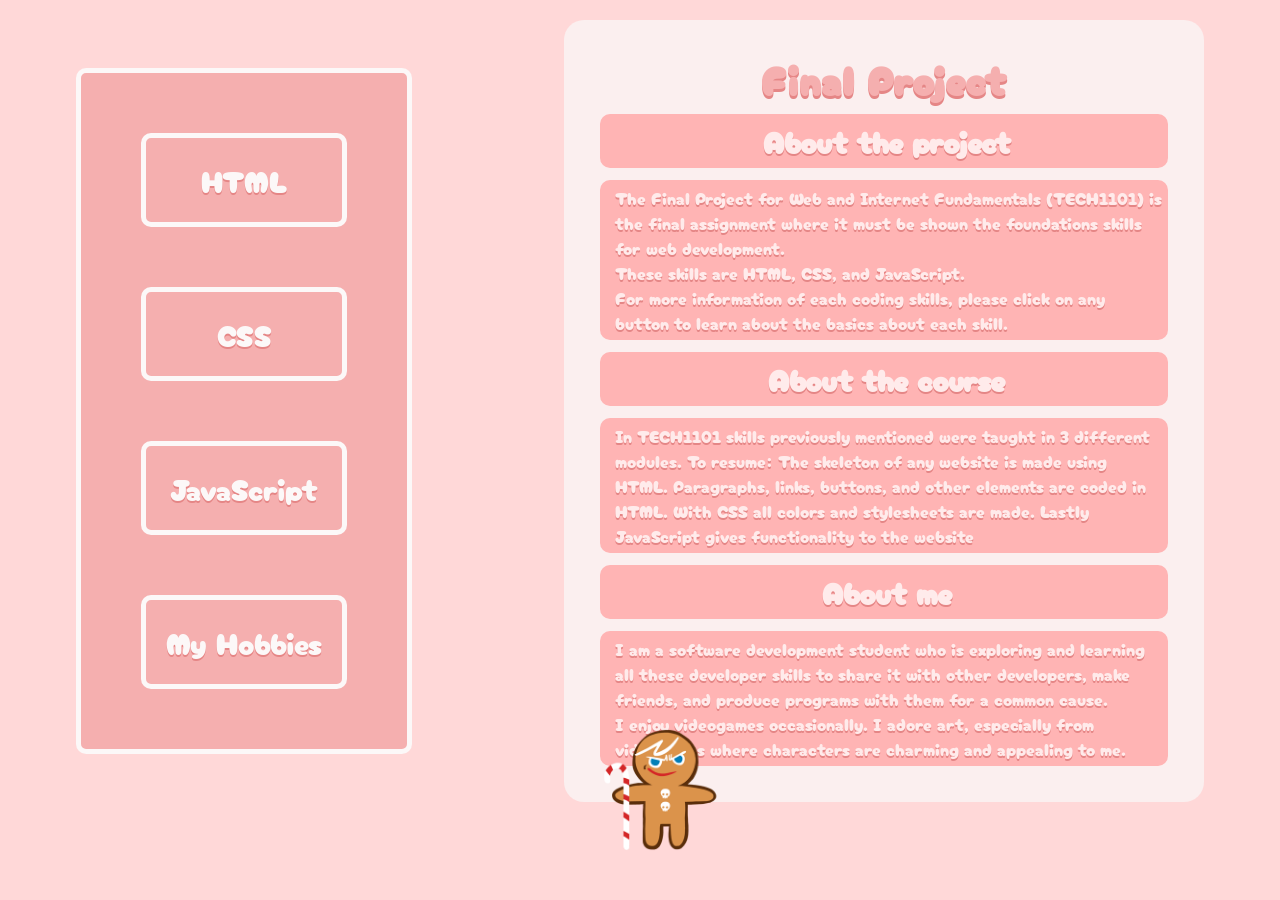
<file: Index.html>
<!DOCTYPE html>

<html lang="en">
    <head>
        <meta charset="UTF-8">
        <meta name="viewport" content="width=device-width, initial-scale=1.0">
        <link rel="stylesheet" href="../CSS/style.css">
        <link rel="preconnect" href="https://fonts.googleapis.com">
        <link rel="preconnect" href="https://fonts.gstatic.com" crossorigin>
        <link href="https://fonts.googleapis.com/css2?family=Cherry+Bomb+One&display=swap" rel="stylesheet">

        <title>My Website</title>
    </head>

    <body>
        <main>
            <div class="MainBar">
                <p><a href="HTML/HTML_Sheet.html">HTML</a></p>
                <p><a href="HTML/CSS_Sheet.html">CSS</a></p>
                <p><a href="HTML/JavaScript_Sheet.html">JavaScript</a></p>
                <p><a href="HTML/My_Hobbies.html">My Hobbies</a></p>
            </div>

            <div class="MainContent">
                <h2>Final Project</h2>
                
                <h3>About the project</h3>
                <p>
                    The Final Project for Web and Internet Fundamentals (TECH1101)
                    is the final assignment where it must be shown the foundations skills for
                    web development. <br>
                    These skills are HTML, CSS, and JavaScript. <br>
                    For more information of each coding skills, please click on any button
                    to learn about the basics about each skill.
                </p>

                <h3>About the course</h3>
                <p>
                    In TECH1101 skills previously mentioned were taught in 3 different modules. 
                    To resume: The skeleton of any website is made using HTML. 
                    Paragraphs, links, buttons, and other elements are coded in HTML.
                    With CSS all colors and stylesheets are made.
                    Lastly JavaScript gives functionality to the website
                </p>

                <h3>About me</h3>
                <p>
                    I am a software development student who is exploring and learning all these
                    developer skills to share it with other developers, make friends, and produce programs with them
                    for a common cause. <br>
                    I enjoy videogames occasionally. 
                    I adore art, especially from videogames where characters are charming and appealing to me.
                </p>
            </div>
        </main>

        <div id="container">
            <img src="../Images/GingerBrave.png" alt="drag" id="image">
        </div>

        <script src="../JS/script.js"></script>
    </body>
</html>
</file>
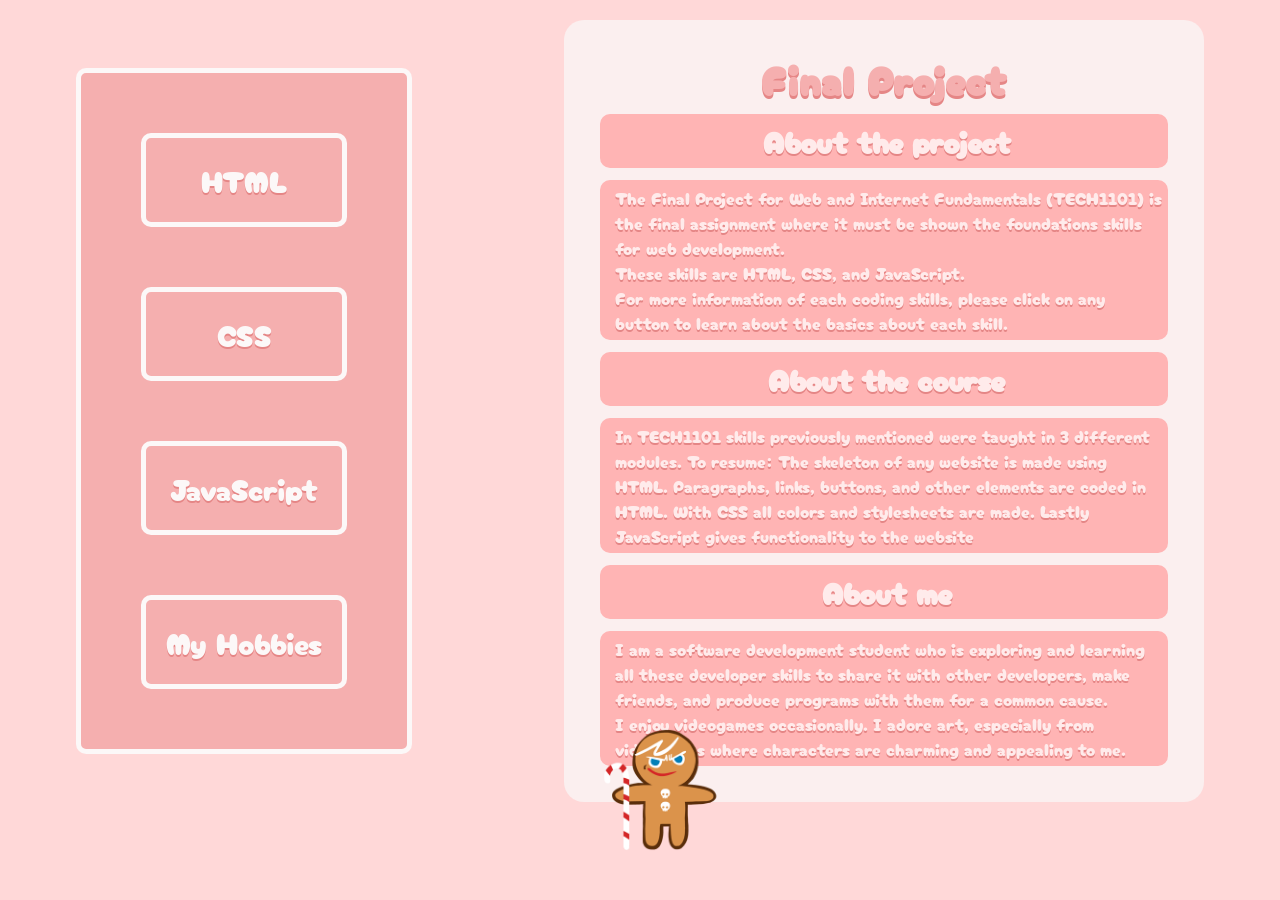
<file: index.html>
<!DOCTYPE html>

<html lang="en">
    <head>
        <meta charset="UTF-8">
        <meta name="viewport" content="width=device-width, initial-scale=1.0">
        <link rel="stylesheet" href="../CSS/style.css">
        <link rel="preconnect" href="https://fonts.googleapis.com">
        <link rel="preconnect" href="https://fonts.gstatic.com" crossorigin>
        <link href="https://fonts.googleapis.com/css2?family=Cherry+Bomb+One&display=swap" rel="stylesheet">

        <title>My Website</title>
    </head>

    <body>
        <main>
            <div class="MainBar">
                <p><a href="HTML/HTML_Sheet.html">HTML</a></p>
                <p><a href="HTML/CSS_Sheet.html">CSS</a></p>
                <p><a href="HTML/JavaScript_Sheet.html">JavaScript</a></p>
                <p><a href="HTML/My_Hobbies.html">My Hobbies</a></p>
            </div>

            <div class="MainContent">
                <h2>Final Project</h2>
                
                <h3>About the project</h3>
                <p>
                    The Final Project for Web and Internet Fundamentals (TECH1101)
                    is the final assignment where it must be shown the foundations skills for
                    web development. <br>
                    These skills are HTML, CSS, and JavaScript. <br>
                    For more information of each coding skills, please click on any button
                    to learn about the basics about each skill.
                </p>

                <h3>About the course</h3>
                <p>
                    In TECH1101 skills previously mentioned were taught in 3 different modules. 
                    To resume: The skeleton of any website is made using HTML. 
                    Paragraphs, links, buttons, and other elements are coded in HTML.
                    With CSS all colors and stylesheets are made.
                    Lastly JavaScript gives functionality to the website
                </p>

                <h3>About me</h3>
                <p>
                    I am a software development student who is exploring and learning all these
                    developer skills to share it with other developers, make friends, and produce programs with them
                    for a common cause. <br>
                    I enjoy videogames occasionally. 
                    I adore art, especially from videogames where characters are charming and appealing to me.
                </p>
            </div>
        </main>

        <div id="container">
            <img src="../Images/GingerBrave.png" alt="drag" id="image">
        </div>

        <script src="../JS/script.js"></script>
    </body>
</html>
</file>
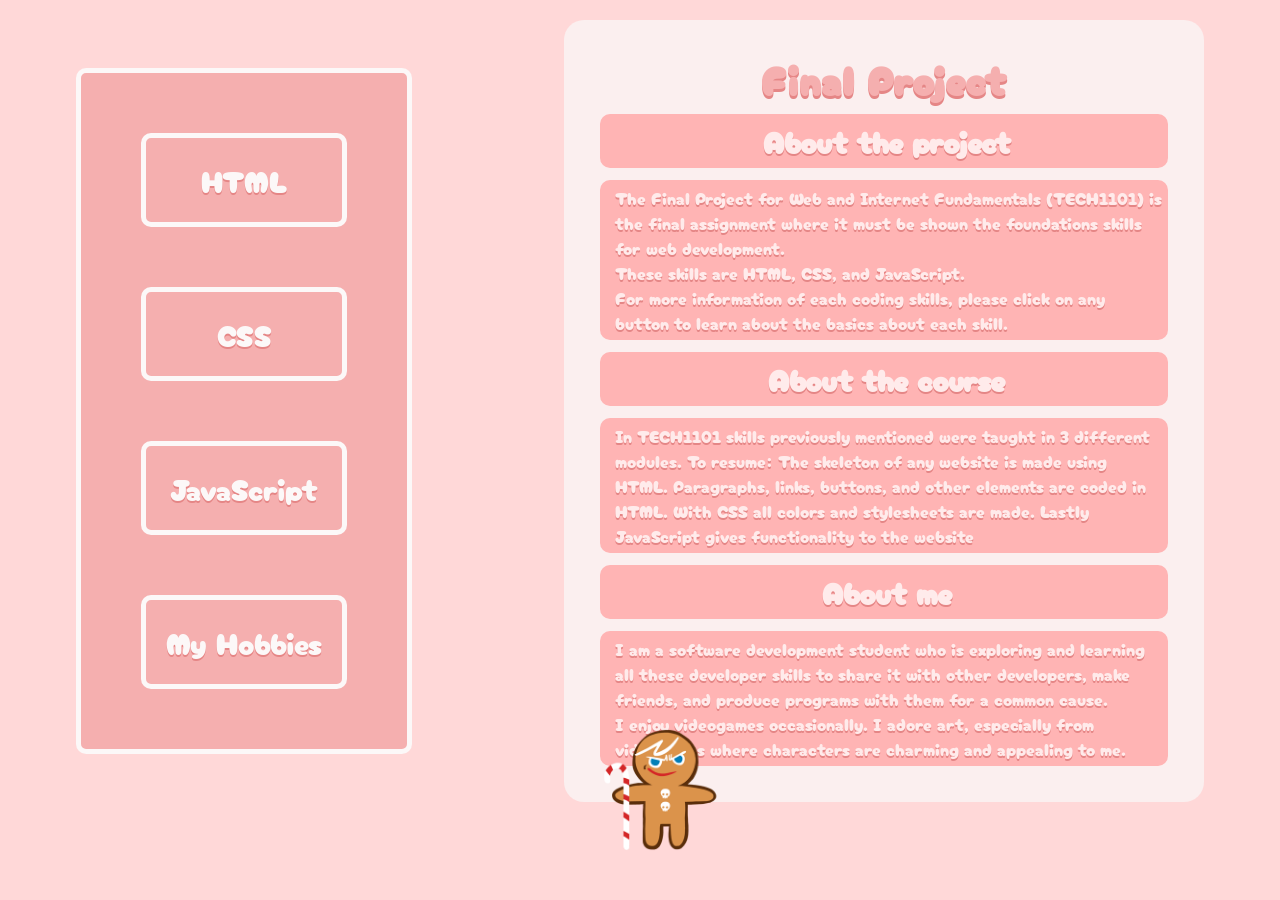
<file: Final_Project/HTML/Index.html>
<!DOCTYPE html>

<html lang="en">
    <head>
        <meta charset="UTF-8">
        <meta name="viewport" content="width=device-width, initial-scale=1.0">
        <link rel="stylesheet" href="../CSS/style.css">
        <link rel="preconnect" href="https://fonts.googleapis.com">
        <link rel="preconnect" href="https://fonts.gstatic.com" crossorigin>
        <link href="https://fonts.googleapis.com/css2?family=Cherry+Bomb+One&display=swap" rel="stylesheet">

        <title>My Website</title>
    </head>

    <body>
        <main>
            <div class="MainBar">
                <p><a href="HTML_Sheet.html">HTML</a></p>
                <p><a href="CSS_Sheet.html">CSS</a></p>
                <p><a href="JavaScript_Sheet.html">JavaScript</a></p>
                <p><a href="My_Hobbies.html">My Hobbies</a></p>
            </div>

            <div class="MainContent">
                <h2>Final Project</h2>
                
                <h3>About the project</h3>
                <p>
                    The Final Project for Web and Internet Fundamentals (TECH1101)
                    is the final assignment where it must be shown the foundations skills for
                    web development. <br>
                    These skills are HTML, CSS, and JavaScript. <br>
                    For more information of each coding skills, please click on any button
                    to learn about the basics about each skill.
                </p>

                <h3>About the course</h3>
                <p>
                    In TECH1101 skills previously mentioned were taught in 3 different modules. 
                    To resume: The skeleton of any website is made using HTML. 
                    Paragraphs, links, buttons, and other elements are coded in HTML.
                    With CSS all colors and stylesheets are made.
                    Lastly JavaScript gives functionality to the website
                </p>

                <h3>About me</h3>
                <p>
                    I am a software development student who is exploring and learning all these
                    developer skills to share it with other developers, make friends, and produce programs with them
                    for a common cause. <br>
                    I enjoy videogames occasionally. 
                    I adore art, especially from videogames where characters are charming and appealing to me.
                </p>
            </div>
        </main>

        <div id="container">
            <img src="../Images/GingerBrave.png" alt="drag" id="image">
        </div>

        <script src="../JS/script.js"></script>
    </body>
</html>
</file>
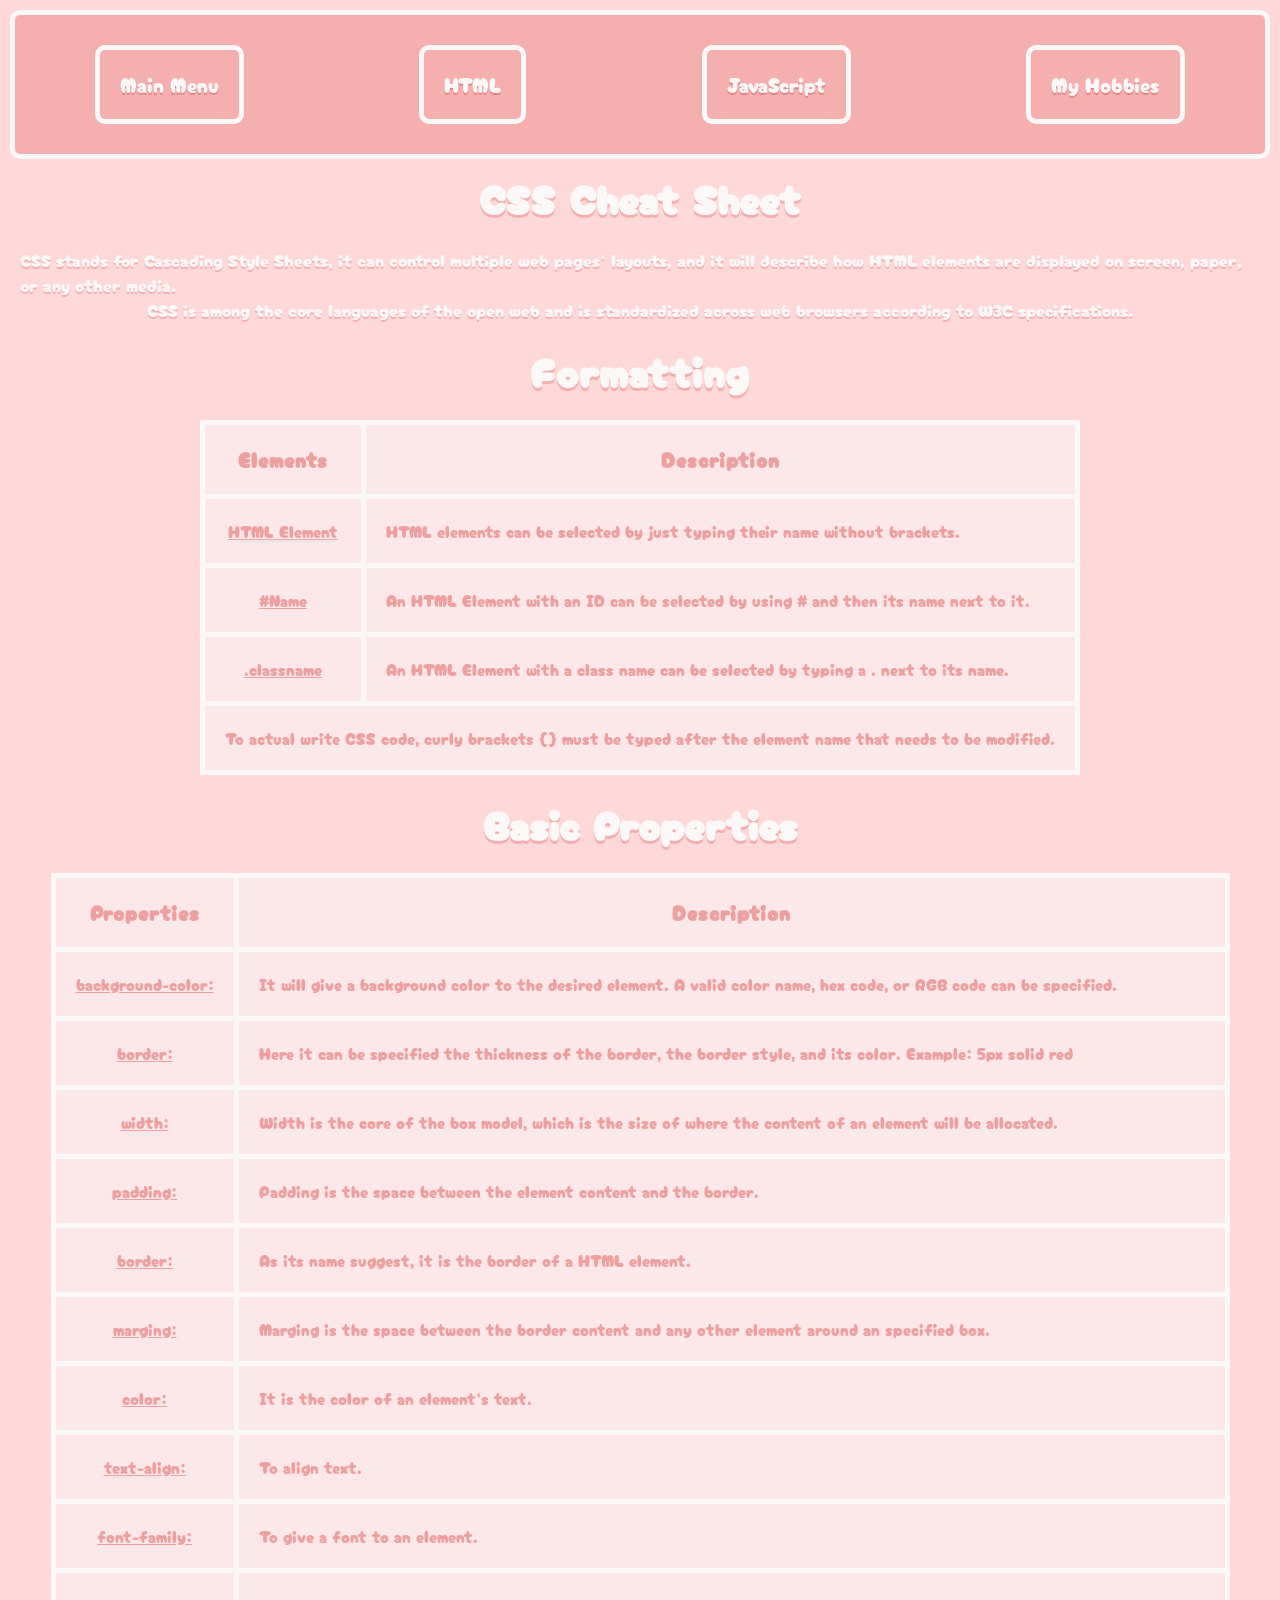
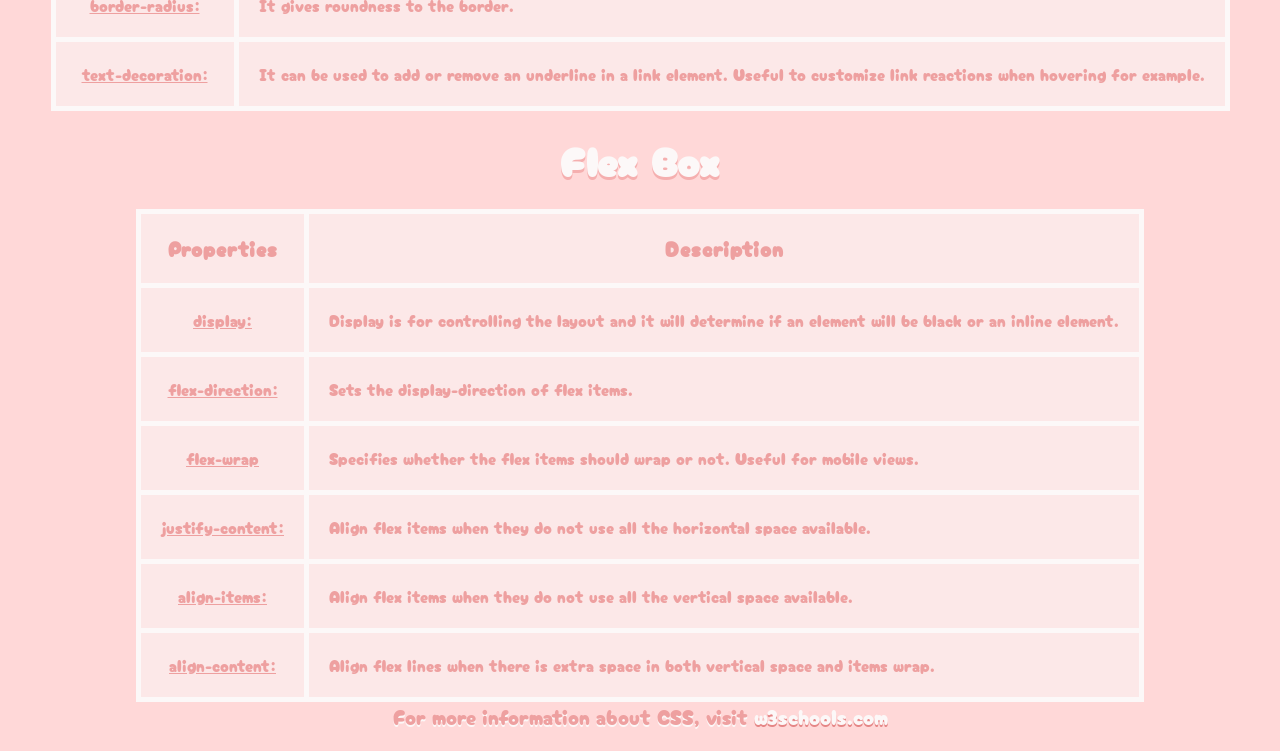
<file: HTML/CSS_Sheet.html>
<!DOCTYPE html>

<html lang="en">
    <head>
        <meta charset="UTF-8">
        <meta name="viewport" content="width=device-width, initial-scale=1.0">
        <link rel="stylesheet" href="../CSS/style.css">
        <link href="https://fonts.googleapis.com/css2?family=Cherry+Bomb+One&display=swap" rel="stylesheet">
        <link rel="stylesheet" href="https://cdnjs.cloudflare.com/ajax/libs/font-awesome/4.7.0/css/font-awesome.min.css">

        <title>CSS Cheat Sheet</title>
    </head>

    <body>
        <div class="Bar" id="bar">
            <a href="javascript:void(0);" class="icon" onclick="hamburgerMenu()">
                <i class="fa fa-bars"></i>
            </a>

            <ul>
                <li><a href="../index.html">Main Menu</a></li>
                <li><a href="HTML_Sheet.html">HTML</a></li>
                <li><a href="JavaScript_Sheet.html">JavaScript</a></li>
                <li><a href="My_Hobbies.html">My Hobbies</a></li>
            </ul>
        </div>

        <h2>CSS Cheat Sheet</h2>

                <div class="Description">
            <p>
                CSS stands for Cascading Style Sheets, it can control multiple web pages' layouts, and it will describe how HTML elements are displayed on screen, paper, or any other media.
            </p>

            <p>CSS is among the core languages of the open web and is standardized across web browsers according to W3C specifications.</p>
        </div>

        <h2>Formatting</h2>

        <div class="Table">
            <table>
                <thead>
                    <tr>
                        <th>Elements</th>
                        <th>Description</th>
                    </tr>
                </thead>

                <tbody>
                    <tr>
                        <th>HTML Element</th>
                        <td>HTML elements can be selected by just typing their name without brackets.</td>
                    </tr>

                    <tr>
                        <th>#Name</th>
                        <td>An HTML Element with an ID can be selected by using # and then its name next to it.</td>
                    </tr>

                    <tr>
                        <th>.classname</th>
                        <td>An HTML Element with a class name can be selected by typing a . next to its name.</td>
                    </tr>

                    <tr>
                        <td colspan="2"> To actual write CSS code, curly brackets {} must be typed after the element name that needs to be modified.</td>
                    </tr>
                </tbody>
            </table>
        </div>

        <h2>Basic Properties</h2>
        
        <div class="Table">
            <table>
                <thead>
                    <tr>
                        <th>Properties</th>
                        <th>Description</th>
                    </tr>
                </thead>

                <tbody>
                    <tr>
                        <th>background-color:</th>
                        <td>It will give a background color to the desired element. A valid color name, hex code, or RGB code can be specified.</td>
                    </tr>

                    <tr>
                        <th>border:</th>
                        <td>Here it can be specified the thickness of the border, the border style, and its color. Example: 5px solid red</td>
                    </tr>

                    <tr>
                        <th>width:</th>
                        <td>Width is the core of the box model, which is the size of where the content of an element will be allocated.</td>
                    </tr>

                    <tr>
                        <th>padding:</th>
                        <td>Padding is the space between the element content and the border.</td>
                    </tr>

                    <tr>
                        <th>border:</th>
                        <td>As its name suggest, it is the border of a HTML element.</td>
                    </tr>

                    <tr>
                        <th>marging:</th>
                        <td>Marging is the space between the border content and any other element around an specified box.</td>
                    </tr>

                    <tr>
                        <th>color:</th>
                        <td>It is the color of an element's text.</td>
                    </tr>

                    <tr>
                        <th>text-align:</th>
                        <td>To align text.</td>
                    </tr>

                    <tr>
                        <th>font-family:</th>
                        <td>To give a font to an element.</td>
                    </tr>

                    <tr>
                        <th>border-radius:</th>
                        <td>It gives roundness to the border.</td>
                    </tr>

                    <tr>
                        <th>text-decoration:</th>
                        <td>It can be used to add or remove an underline in a link element. Useful to customize link reactions when hovering for example.</td>
                    </tr>
                </tbody>
            </table>
        </div>

        <h2>Flex Box</h2>

        <div class="Table">
            <table>
                <caption>
                    For more information about CSS, visit <a href="https://www.w3schools.com/css/default.asp">w3schools.com</a>
                </caption>

                <thead>
                    <tr>
                        <th>Properties</th>
                        <th>Description</th>
                    </tr>
                </thead>

                <tbody>
                    <tr>
                        <th>display:</th>
                        <td>Display is for controlling the layout and it will determine if an element will be black or an inline element.</td>
                    </tr>

                    <tr>
                        <th>flex-direction:</th>
                        <td>Sets the display-direction of flex items.</td>
                    </tr>

                    <tr>
                        <th>flex-wrap</th>
                        <td>Specifies whether the flex items should wrap or not. Useful for mobile views.</td>
                    </tr>

                    <tr>
                        <th>justify-content:</th>
                        <td>Align flex items when they do not use all the horizontal space available.</td>
                    </tr>

                    <tr>
                        <th>align-items:</th>
                        <td>Align flex items when they do not use all the vertical space available.</td>
                    </tr>

                    <tr>
                        <th>align-content:</th>
                        <td>Align flex lines when there is extra space in both vertical space and items wrap.</td>
                    </tr>
                </tbody>
            </table>
        </div>

        <script src="../JS/script.js"></script>
    </body>
</html>
</file>
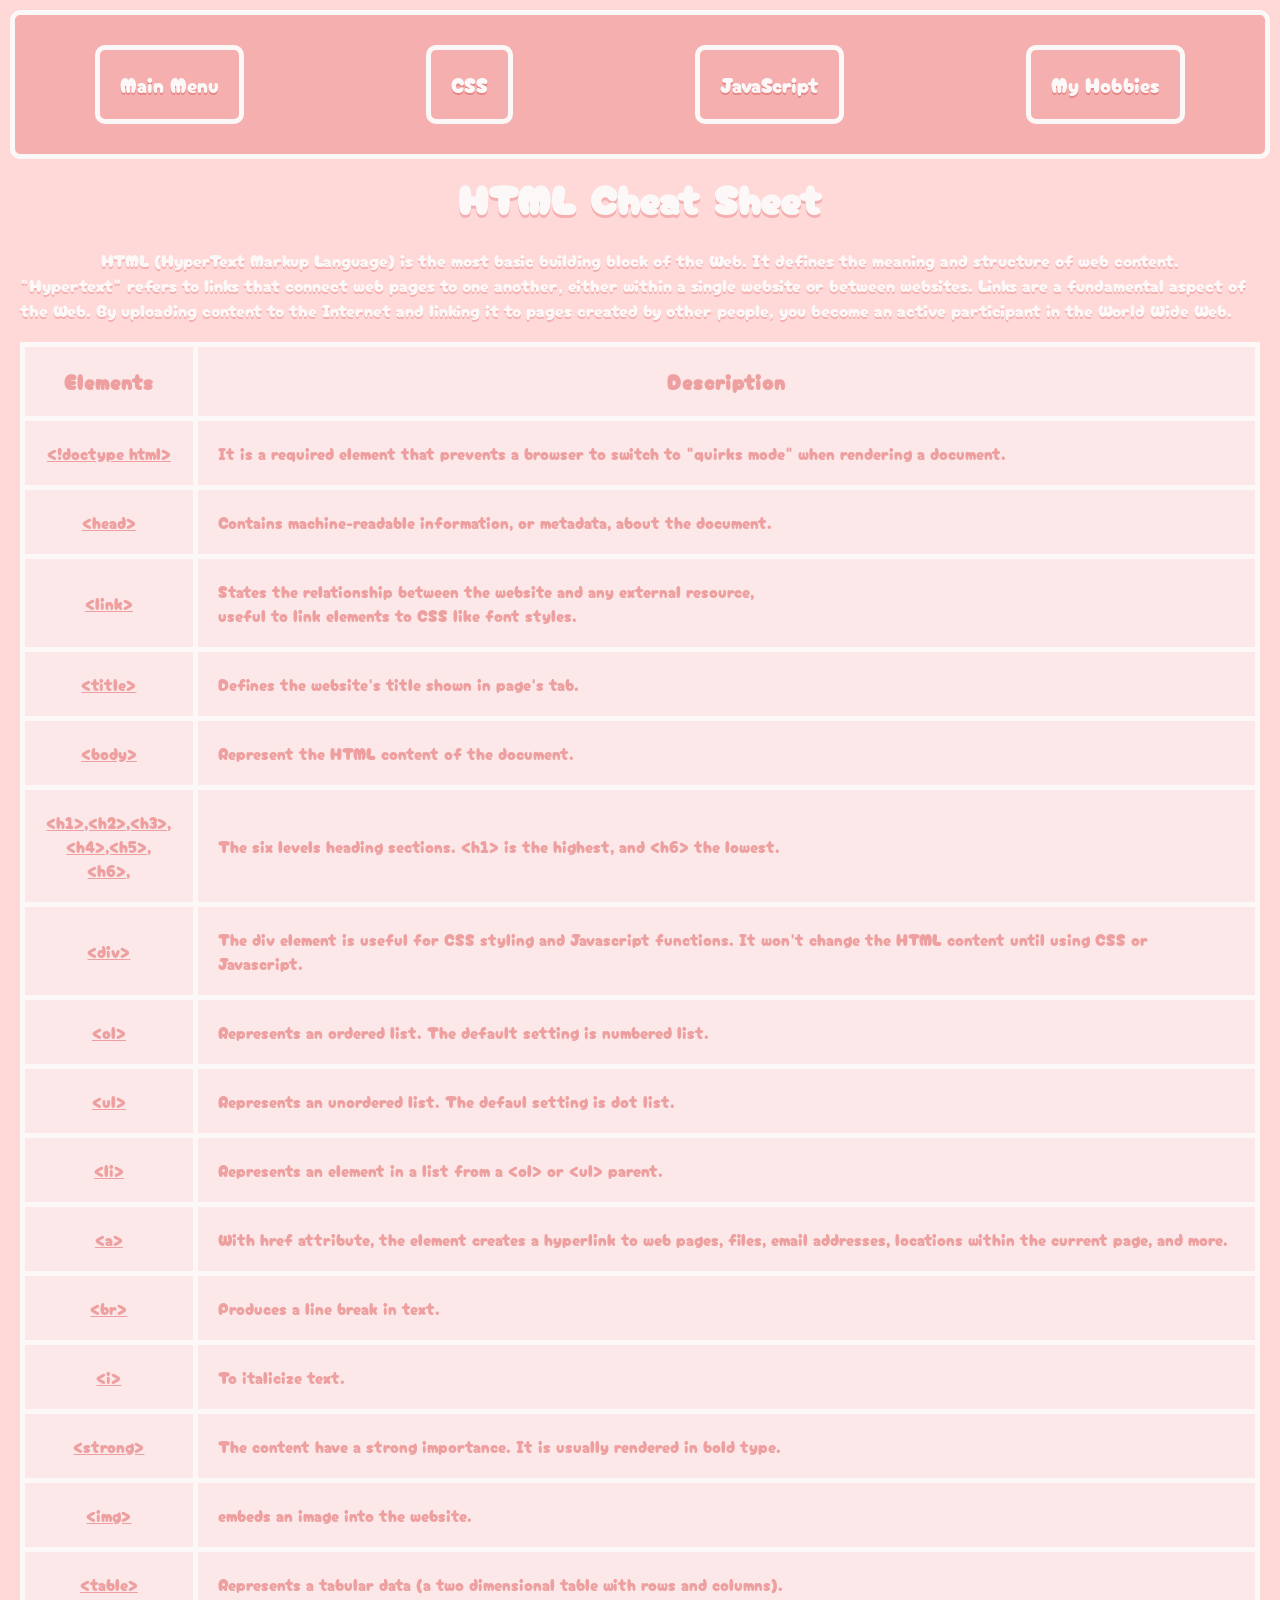
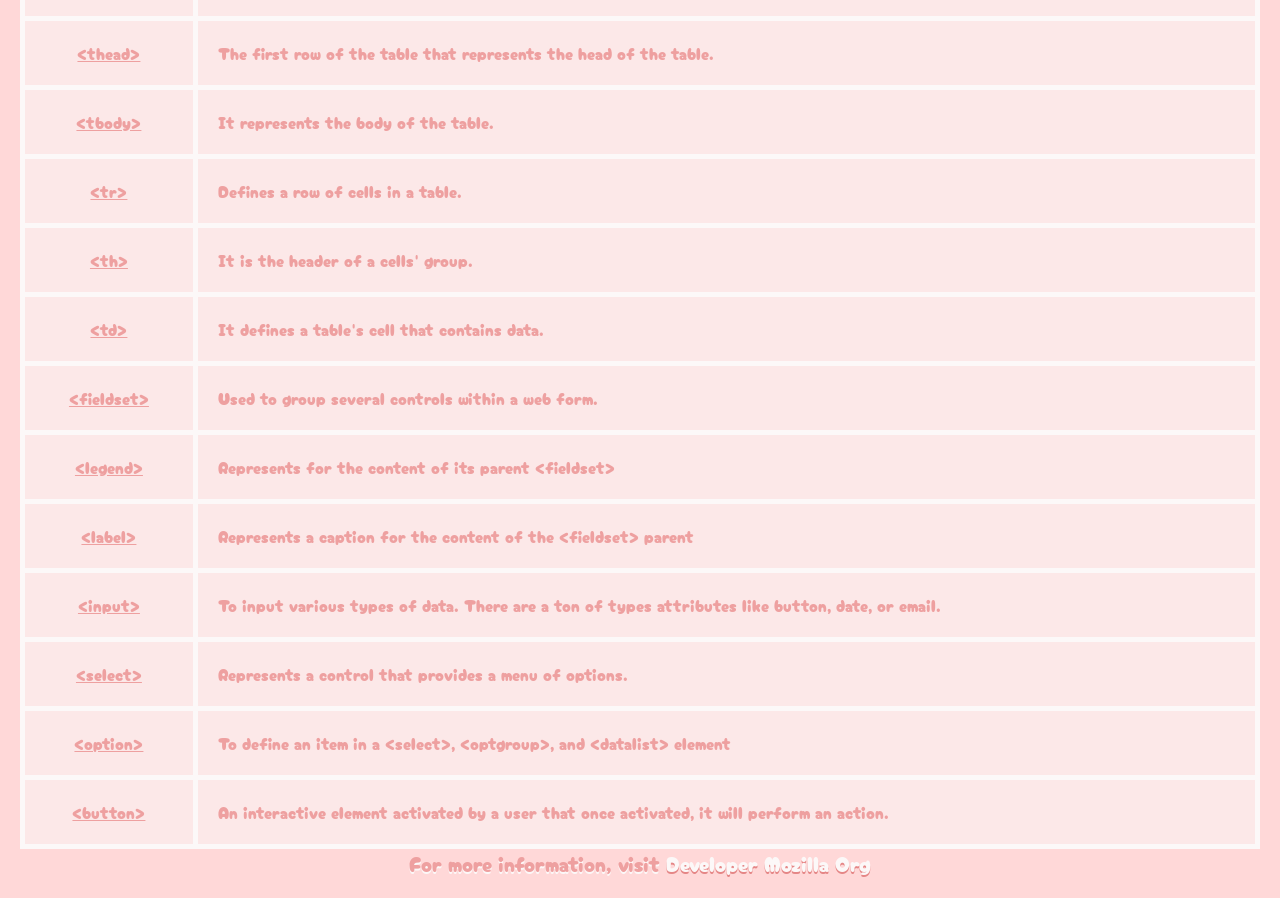
<file: HTML/HTML_Sheet.html>
<!DOCTYPE html>

<html lang="en">
    <head>
        <meta charset="UTF-8">
        <meta name="viewport" content="width=device-width, initial-scale=1.0">
        <link rel="stylesheet" href="../CSS/style.css">
        <link href="https://fonts.googleapis.com/css2?family=Cherry+Bomb+One&display=swap" rel="stylesheet">
        <link rel="stylesheet" href="https://cdnjs.cloudflare.com/ajax/libs/font-awesome/4.7.0/css/font-awesome.min.css">

        <title>HTML Cheat Sheet</title>
    </head>

    <body>
        <div class="Bar" id="bar">
            <a href="javascript:void(0);" class="icon" onclick="hamburgerMenu()">
                <i class="fa fa-bars"></i>
            </a>

            <ul>
                <li><a href="../index.html">Main Menu</a></li>
                <li><a href="CSS_Sheet.html">CSS</a></li>
                <li><a href="JavaScript_Sheet.html">JavaScript</a></li>
                <li><a href="My_Hobbies.html">My Hobbies</a></li>
            </ul>
        </div>

        <div class="Content">

        <h2>HTML Cheat Sheet</h2>

        <div class="Description">
            <p>
                HTML (HyperText Markup Language) is the most basic building block of the Web. It defines the meaning and structure of web content.
            </p>
            <br>
            <p>
                "Hypertext" refers to links that connect web pages to one another, either within a single website or between websites.
                 Links are a fundamental aspect of the Web. By uploading content to the Internet and linking it to pages created by other people, you become an active participant in the World Wide Web.
            </p>
        </div>

        <div class="Table">
            <table>
                <caption>
                    For more information, visit <a href="https://developer.mozilla.org/en-US/docs/Web/HTML/Reference/Elements">Developer Mozilla Org</a>
                </caption>
                <thead>
                    <tr>
                        <th>Elements</th>
                        <th>Description</th>
                    </tr>
                </thead>

                <tbody>
                    <tr>
                        <th>&lt;!doctype html&gt;</th>
                        <td>It is a required element that prevents a browser to switch to "quirks mode" when rendering a document.</td>
                    </tr>

                    <tr>
                        <th>&lt;head&gt;</th>
                        <td>Contains machine-readable information, or metadata, about the document.</td>
                    </tr>

                    <tr>
                        <th>&lt;link&gt;</th>
                        <td>States the relationship between the website and any external resource, <br>
                        useful to link elements to CSS like font styles.</td>
                    </tr>

                    <tr>
                        <th>&lt;title&gt;</th>
                        <td>Defines the website's title shown in page's tab.</td>
                    </tr>

                    <tr>
                        <th>&lt;body&gt;</th>
                        <td>Represent the HTML content of the document.</td>
                    </tr>

                    <tr>
                        <th>&lt;h1&gt;,&lt;h2&gt;,&lt;h3&gt;,<br>
                            &lt;h4&gt;,&lt;h5&gt;,&lt;h6&gt;,</th>
                        <td>The six levels heading sections. &lt;h1&gt; is the highest, and &lt;h6&gt; the lowest.</td>
                    </tr>

                    <tr>
                        <th>&lt;div&gt;</th>
                        <td>The div element is useful for CSS styling and Javascript functions. It won't change the HTML content until using CSS or Javascript.</td>
                    </tr>

                    <tr>
                        <th>&lt;ol&gt;</th>
                        <td>Represents an ordered list. The default setting is numbered list.</td>
                    </tr>

                    <tr>
                        <th>&lt;ul&gt;</th>
                        <td>Represents an unordered list. The defaul setting is dot list.</td>
                    </tr>

                    <tr>
                        <th>&lt;li&gt;</th>
                        <td>Represents an element in a list from a &lt;ol&gt; or &lt;ul&gt; parent.</td>
                    </tr>

                    <tr>
                        <th>&lt;a&gt;</th>
                        <td>With href attribute, the element creates a hyperlink to web pages, files, email addresses, locations within the current page, and more.</td>
                    </tr>

                    <tr>
                        <th>&lt;br&gt;</th>
                        <td>Produces a line break in text.</td>
                    </tr>

                    <tr>
                        <th>&lt;i&gt;</th>
                        <td>To italicize text.</td>
                    </tr>

                    <tr>
                        <th>&lt;strong&gt;</th>
                        <td>The content have a strong importance. It is usually rendered in bold type.</td>
                    </tr>

                    <tr>
                        <th>&lt;img&gt;</th>
                        <td>embeds an image into the website.</td>
                    </tr>

                    <tr>
                        <th>&lt;table&gt;</th>
                        <td>Represents a tabular data (a two dimensional table with rows and columns).</td>
                    </tr>

                    <tr>
                        <th>&lt;thead&gt;</th>
                        <td>The first row of the table that represents the head of the table.</td>
                    </tr>

                    <tr>
                        <th>&lt;tbody&gt;</th>
                        <td>It represents the body of the table.</td>
                    </tr>

                    <tr>
                        <th>&lt;tr&gt;</th>
                        <td>Defines a row of cells in a table.</td>
                    </tr>

                    <tr>
                        <th>&lt;th&gt;</th>
                        <td>It is the header of a cells' group.</td>
                    </tr>

                    <tr>
                        <th>&lt;td&gt;</th>
                        <td>It defines a table's cell that contains data.</td>
                    </tr>

                    <tr>
                        <th>&lt;fieldset&gt;</th>
                        <td>Used to group several controls within a web form.</td>
                    </tr>

                    <tr>
                        <th>&lt;legend&gt;</th>
                        <td>Represents for the content of its parent &lt;fieldset&gt;</td>
                    </tr>

                    <tr>
                        <th>&lt;label&gt;</th>
                        <td>Represents a caption for the content of the &lt;fieldset&gt; parent</td>
                    </tr>

                    <tr>
                        <th>&lt;input&gt;</th>
                        <td>To input various types of data. There are a ton of types attributes like button, date, or email.</td>
                    </tr>

                    <tr>
                        <th>&lt;select&gt;</th>
                        <td>Represents a control that provides a menu of options.</td>
                    </tr>

                    <tr>
                        <th>&lt;option&gt;</th>
                        <td>To define an item in a &lt;select&gt;, &lt;optgroup&gt;, and &lt;datalist&gt; element</td>
                    </tr>

                    <tr>
                        <th>&lt;button&gt;</th>
                        <td>An interactive element activated by a user that once activated, it will perform an action.</td>
                    </tr>
                </tbody>
            </table>
        </div>
        
        </div>

        <script src="../JS/script.js"></script>
    </body>
</html>
</file>
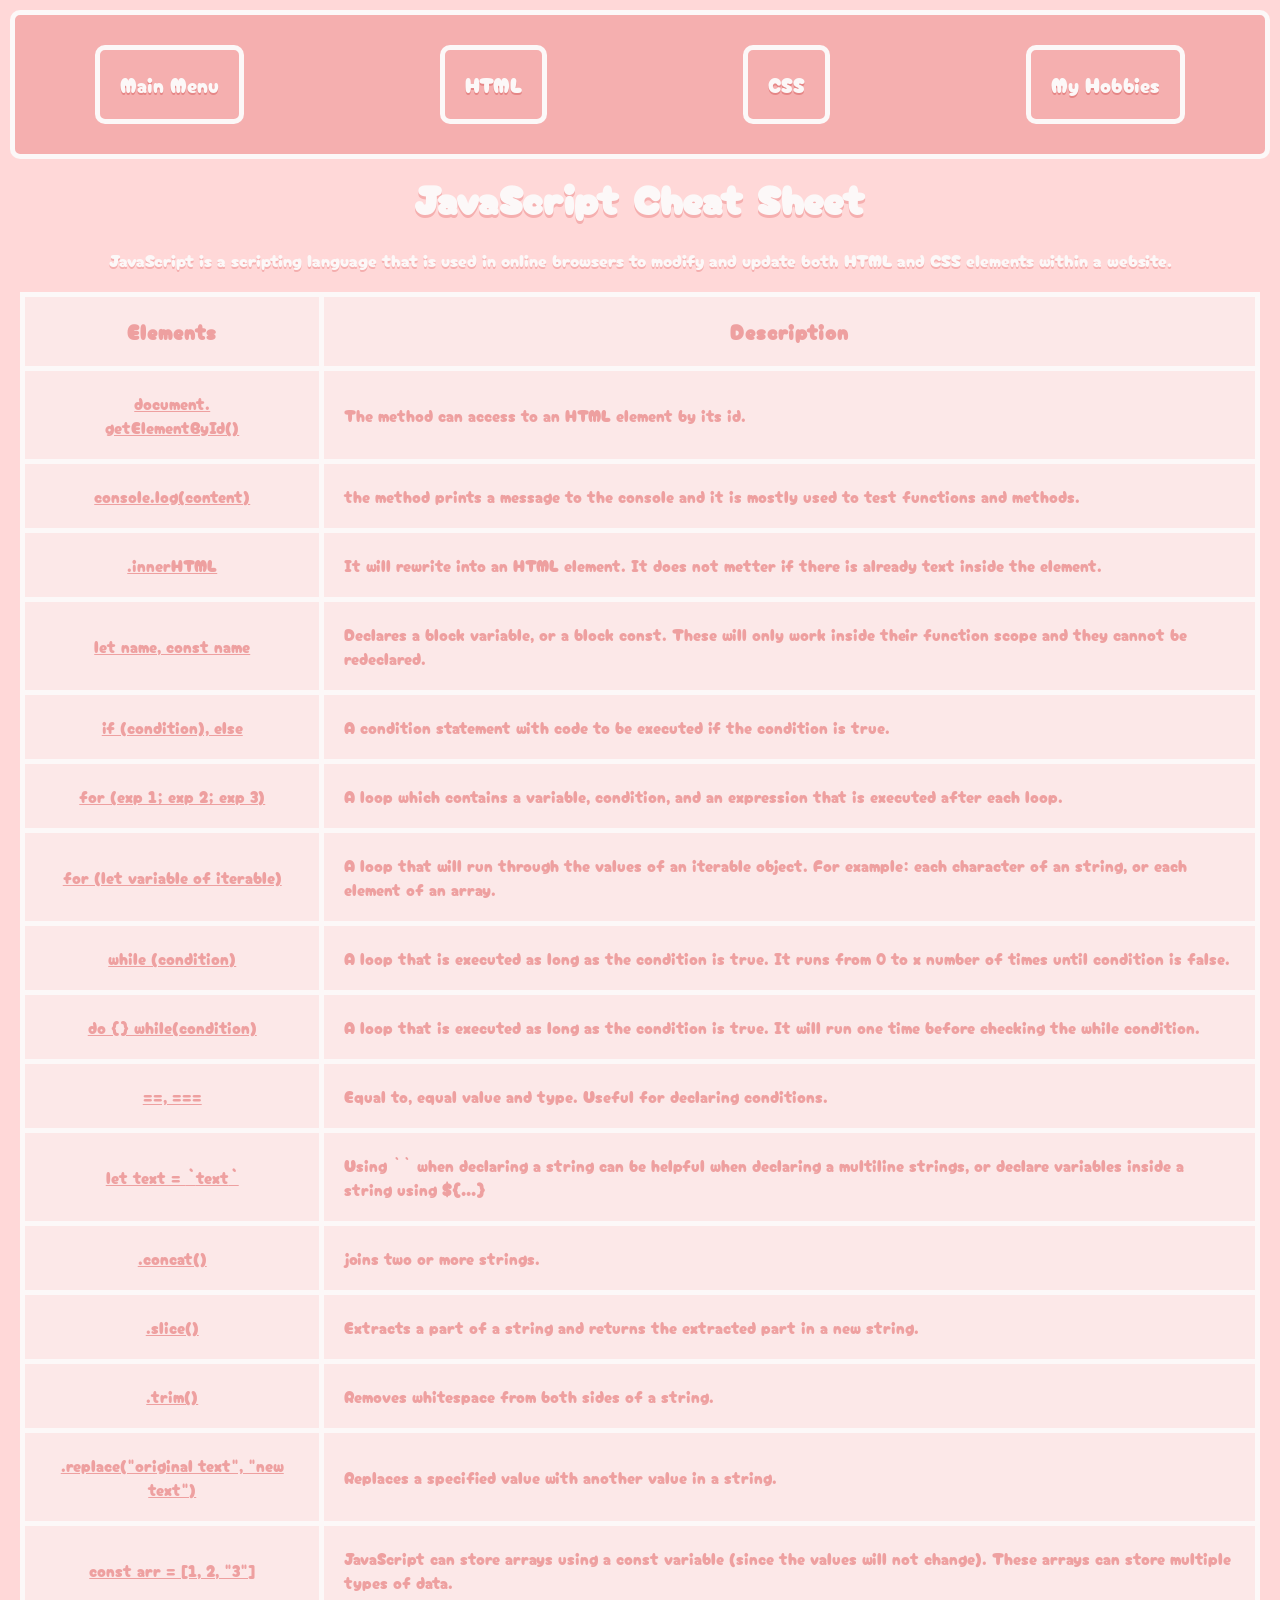
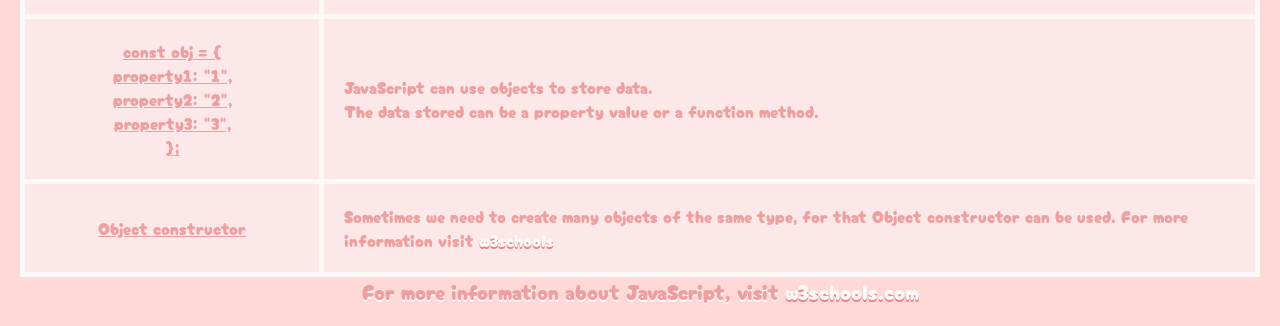
<file: HTML/JavaScript_Sheet.html>
<!DOCTYPE html>

<html lang="en">
    <head>
        <meta charset="UTF-8">
        <meta name="viewport" content="width=device-width, initial-scale=1.0">
        <link rel="stylesheet" href="../CSS/style.css">
        <link href="https://fonts.googleapis.com/css2?family=Cherry+Bomb+One&display=swap" rel="stylesheet">
        <link rel="stylesheet" href="https://cdnjs.cloudflare.com/ajax/libs/font-awesome/4.7.0/css/font-awesome.min.css">

        <title>JavaScript Cheat Sheet</title>
    </head>

    <body>
        <div class="Bar" id="bar">
            <a href="javascript:void(0);" class="icon" onclick="hamburgerMenu()">
                <i class="fa fa-bars"></i>
            </a>

            <ul>
                <li><a href="../index.html">Main Menu</a></li>
                <li><a href="HTML_Sheet.html">HTML</a></li>
                <li><a href="CSS_Sheet.html">CSS</a></li>
                <li><a href="My_Hobbies.html">My Hobbies</a></li>
            </ul>
        </div>

        <h2>JavaScript Cheat Sheet</h2>

                <div class="Description">
            <p>
                JavaScript is a scripting language that is used in online browsers to modify and update both HTML and CSS elements within a website.
            </p>
        </div>

        <div class="Table">
            <table>
                <caption>
                    For more information about JavaScript, visit <a href="https://www.w3schools.com/js/default.asp">w3schools.com</a>
                </caption>

                <thead>
                    <tr>
                        <th>Elements</th>
                        <th>Description</th>
                    </tr>
                </thead>

                <tbody>
                    <tr>
                        <th>document.<br>getElementById()</th>
                        <td>The method can access to an HTML element by its id.</td>
                    </tr>

                    <tr>
                        <th>console.log(content)</th>
                        <td>the method prints a message to the console and it is mostly used to test functions and methods.</td>
                    </tr>

                    <tr>
                        <th>.innerHTML</th>
                        <td>It will rewrite into an HTML element. It does not metter if there is already text inside the element.</td>
                    </tr>

                    <tr>
                        <th>let name, const name</th>
                        <td>Declares a block variable, or a block const. These will only work inside their function scope and they cannot be redeclared.</td>
                    </tr>

                    <tr>
                        <th>if (condition), else</th>
                        <td>A condition statement with code to be executed if the condition is true.</td>
                    </tr>

                    <tr>
                        <th>for (exp 1; exp 2; exp 3)</th>
                        <td>A loop which contains a variable, condition, and an expression that is executed after each loop. </td>
                    </tr>

                    <tr>
                        <th>for (let variable of iterable)</th>
                        <td>A loop that will run through the values of an iterable object. For example: each character of an string, or each element of an array.</td>
                    </tr>

                    <tr>
                        <th>while (condition)</th>
                        <td>A loop that is executed as long as the condition is true. It runs from 0 to x number of times until condition is false.</td>
                    </tr>

                    <tr>
                        <th>do {} while(condition)</th>
                        <td>A loop that is executed as long as the condition is true. It will run one time before checking the while condition.</td>
                    </tr>

                    <tr>
                        <th>==, ===</th>
                        <td>Equal to, equal value and type. Useful for declaring conditions.</td>
                    </tr>

                    <tr>
                        <th>let text = <strong>`</strong>text<strong>`</strong></th>
                        <td>Using `` when declaring a string can be helpful when declaring a multiline strings, or declare variables inside a string using <strong>${...}</strong></td>
                    </tr>

                    <tr>
                        <th>.concat()</th>
                        <td>joins two or more strings.</td>
                    </tr>

                    <tr>
                        <th>.slice()</th>
                        <td>Extracts a part of a string and returns the extracted part in a new string.</td>
                    </tr>

                    <tr>
                        <th>.trim()</th>
                        <td>Removes whitespace from both sides of a string.</td>
                    </tr>

                    <tr>
                        <th>.replace("original text", "new text")</th>
                        <td>Replaces a specified value with another value in a string.</td>
                    </tr>

                    <tr>
                        <th>const arr = [1, 2, "3"]</th>
                        <td>JavaScript can store arrays using a const variable (since the values will not change). These arrays can store multiple types of data.</td>
                    </tr>

                    <tr>
                        <th>
                            const obj = { <br>
                            property1: "1", <br>
                            property2: "2", <br>
                            property3: "3",<br>
                            };
                        </th>
                        <td>
                            JavaScript can use objects to store data. <br>
                            The data stored can be a property value or a function method.
                        </td>
                    </tr>

                    <tr>
                        <th>Object constructor</th>
                        <td>Sometimes we need to create many objects of the same type, for that Object constructor can be used. For more information visit <a href="https://www.w3schools.com/js/js_object_constructors.asp">w3schools</a></td>
                    </tr>
                </tbody>
            </table>
        </div>

        <script src="../JS/script.js"></script>
    </body>
</html>
</file>
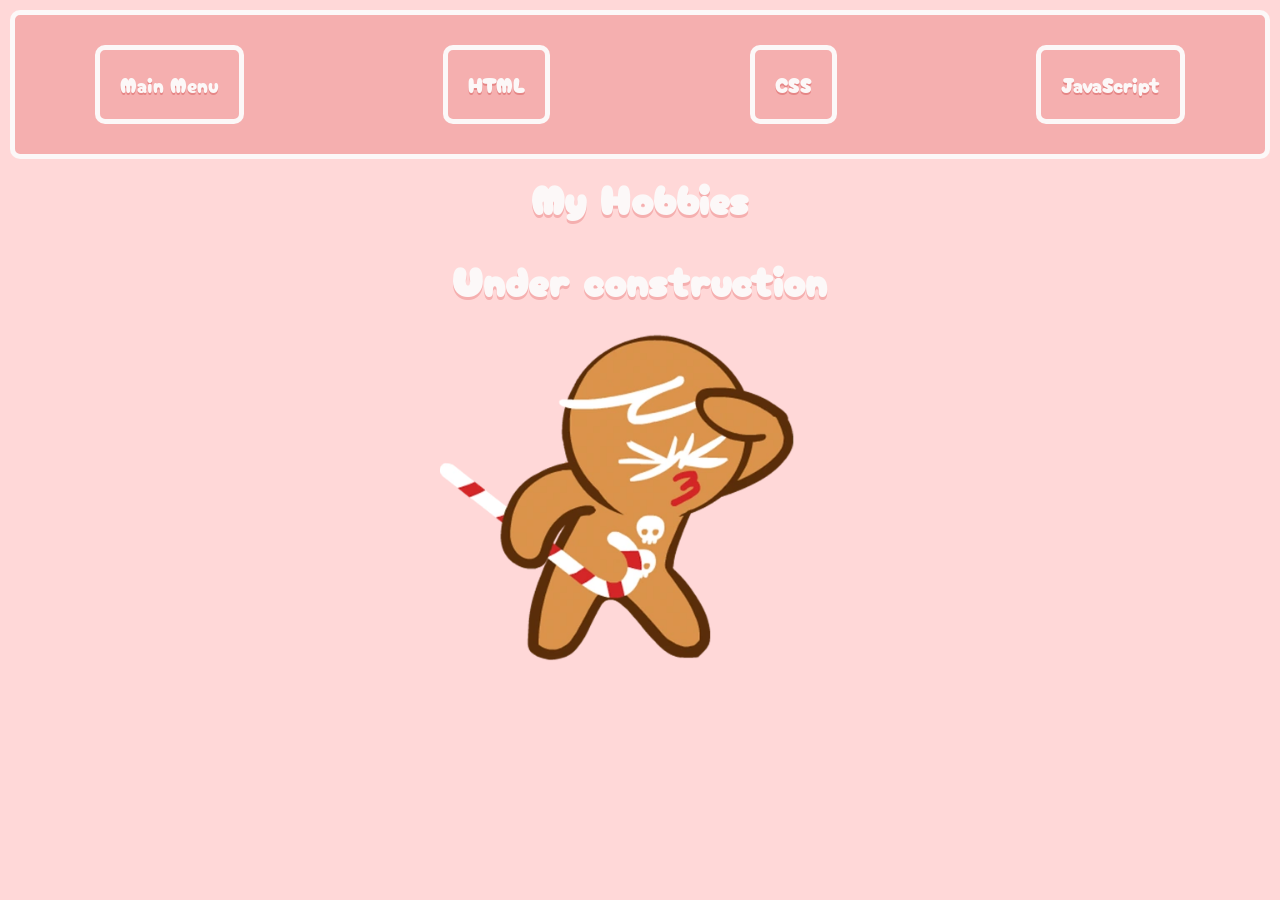
<file: HTML/My_Hobbies.html>
<!DOCTYPE html>

<html lang="en">
    <head>
        <meta charset="UTF-8">
        <meta name="viewport" content="width=device-width, initial-scale=1.0">
        <link rel="stylesheet" href="../CSS/style.css">
        <link href="https://fonts.googleapis.com/css2?family=Cherry+Bomb+One&display=swap" rel="stylesheet">
        <link rel="stylesheet" href="https://cdnjs.cloudflare.com/ajax/libs/font-awesome/4.7.0/css/font-awesome.min.css">

        <title>My Hobbies</title>
    </head>

    <body>
        <div class="Bar" id="bar">
            <a href="javascript:void(0);" class="icon" onclick="hamburgerMenu()">
                <i class="fa fa-bars"></i>
            </a>

            <ul>
                <li><a href="../index.html">Main Menu</a></li>
                <li><a href="HTML_Sheet.html">HTML</a></li>
                <li><a href="CSS_Sheet.html">CSS</a></li>
                <li><a href="JavaScript_Sheet.html">JavaScript</a></li>
            </ul>
        </div>

        <h2>My Hobbies</h2>

        <br>

        <h2>Under construction</h2>

        <br>

        <img src="../Images/GingerBraveOops.png" alt="oops" id="imgClick">

        <script src="../JS/script.js"></script>
    </body>
</html>
</file>
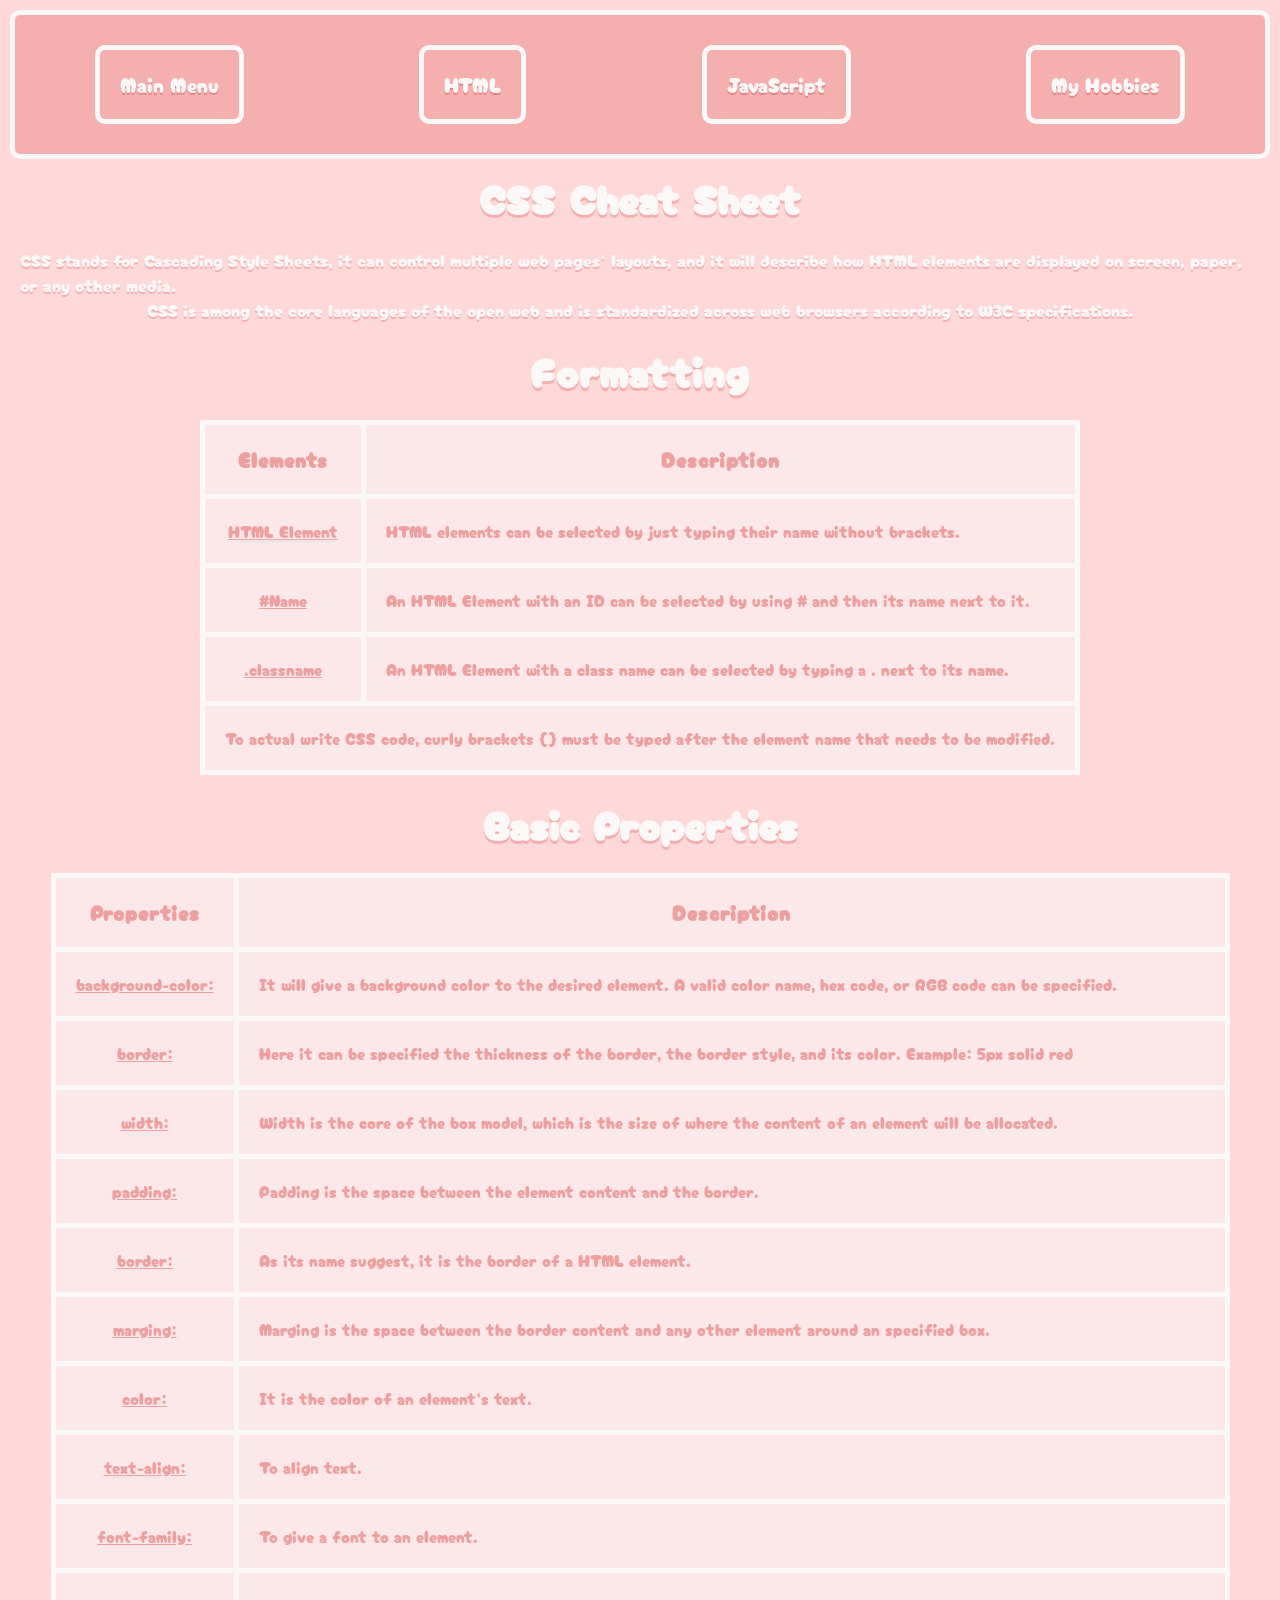
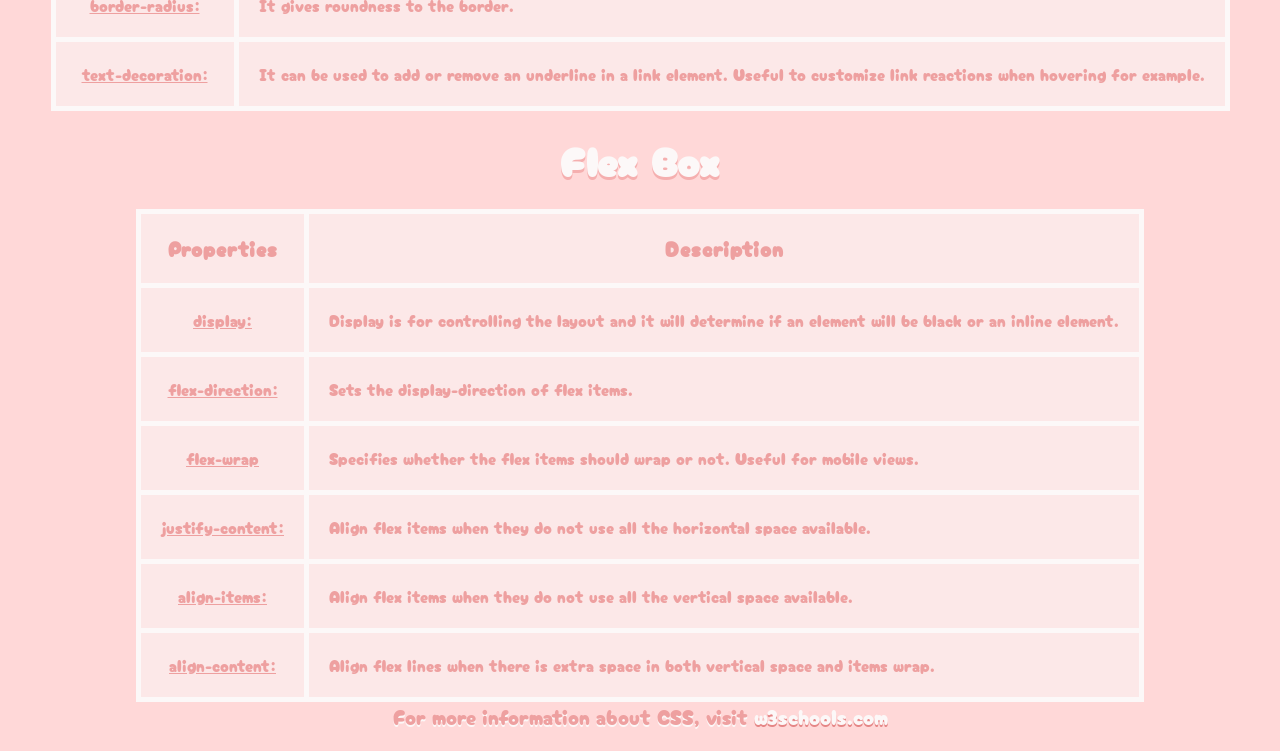
<file: Final_Project/HTML/CSS_Sheet.html>
<!DOCTYPE html>

<html lang="en">
    <head>
        <meta charset="UTF-8">
        <meta name="viewport" content="width=device-width, initial-scale=1.0">
        <link rel="stylesheet" href="../CSS/style.css">
        <link href="https://fonts.googleapis.com/css2?family=Cherry+Bomb+One&display=swap" rel="stylesheet">
        <link rel="stylesheet" href="https://cdnjs.cloudflare.com/ajax/libs/font-awesome/4.7.0/css/font-awesome.min.css">

        <title>CSS Cheat Sheet</title>
    </head>

    <body>
        <div class="Bar" id="bar">
            <a href="javascript:void(0);" class="icon" onclick="hamburgerMenu()">
                <i class="fa fa-bars"></i>
            </a>

            <ul>
                <li><a href="Index.html">Main Menu</a></li>
                <li><a href="HTML_Sheet.html">HTML</a></li>
                <li><a href="JavaScript_Sheet.html">JavaScript</a></li>
                <li><a href="My_Hobbies.html">My Hobbies</a></li>
            </ul>
        </div>

        <h2>CSS Cheat Sheet</h2>

                <div class="Description">
            <p>
                CSS stands for Cascading Style Sheets, it can control multiple web pages' layouts, and it will describe how HTML elements are displayed on screen, paper, or any other media.
            </p>

            <p>CSS is among the core languages of the open web and is standardized across web browsers according to W3C specifications.</p>
        </div>

        <h2>Formatting</h2>

        <div class="Table">
            <table>
                <thead>
                    <tr>
                        <th>Elements</th>
                        <th>Description</th>
                    </tr>
                </thead>

                <tbody>
                    <tr>
                        <th>HTML Element</th>
                        <td>HTML elements can be selected by just typing their name without brackets.</td>
                    </tr>

                    <tr>
                        <th>#Name</th>
                        <td>An HTML Element with an ID can be selected by using # and then its name next to it.</td>
                    </tr>

                    <tr>
                        <th>.classname</th>
                        <td>An HTML Element with a class name can be selected by typing a . next to its name.</td>
                    </tr>

                    <tr>
                        <td colspan="2"> To actual write CSS code, curly brackets {} must be typed after the element name that needs to be modified.</td>
                    </tr>
                </tbody>
            </table>
        </div>

        <h2>Basic Properties</h2>
        
        <div class="Table">
            <table>
                <thead>
                    <tr>
                        <th>Properties</th>
                        <th>Description</th>
                    </tr>
                </thead>

                <tbody>
                    <tr>
                        <th>background-color:</th>
                        <td>It will give a background color to the desired element. A valid color name, hex code, or RGB code can be specified.</td>
                    </tr>

                    <tr>
                        <th>border:</th>
                        <td>Here it can be specified the thickness of the border, the border style, and its color. Example: 5px solid red</td>
                    </tr>

                    <tr>
                        <th>width:</th>
                        <td>Width is the core of the box model, which is the size of where the content of an element will be allocated.</td>
                    </tr>

                    <tr>
                        <th>padding:</th>
                        <td>Padding is the space between the element content and the border.</td>
                    </tr>

                    <tr>
                        <th>border:</th>
                        <td>As its name suggest, it is the border of a HTML element.</td>
                    </tr>

                    <tr>
                        <th>marging:</th>
                        <td>Marging is the space between the border content and any other element around an specified box.</td>
                    </tr>

                    <tr>
                        <th>color:</th>
                        <td>It is the color of an element's text.</td>
                    </tr>

                    <tr>
                        <th>text-align:</th>
                        <td>To align text.</td>
                    </tr>

                    <tr>
                        <th>font-family:</th>
                        <td>To give a font to an element.</td>
                    </tr>

                    <tr>
                        <th>border-radius:</th>
                        <td>It gives roundness to the border.</td>
                    </tr>

                    <tr>
                        <th>text-decoration:</th>
                        <td>It can be used to add or remove an underline in a link element. Useful to customize link reactions when hovering for example.</td>
                    </tr>
                </tbody>
            </table>
        </div>

        <h2>Flex Box</h2>

        <div class="Table">
            <table>
                <caption>
                    For more information about CSS, visit <a href="https://www.w3schools.com/css/default.asp">w3schools.com</a>
                </caption>

                <thead>
                    <tr>
                        <th>Properties</th>
                        <th>Description</th>
                    </tr>
                </thead>

                <tbody>
                    <tr>
                        <th>display:</th>
                        <td>Display is for controlling the layout and it will determine if an element will be black or an inline element.</td>
                    </tr>

                    <tr>
                        <th>flex-direction:</th>
                        <td>Sets the display-direction of flex items.</td>
                    </tr>

                    <tr>
                        <th>flex-wrap</th>
                        <td>Specifies whether the flex items should wrap or not. Useful for mobile views.</td>
                    </tr>

                    <tr>
                        <th>justify-content:</th>
                        <td>Align flex items when they do not use all the horizontal space available.</td>
                    </tr>

                    <tr>
                        <th>align-items:</th>
                        <td>Align flex items when they do not use all the vertical space available.</td>
                    </tr>

                    <tr>
                        <th>align-content:</th>
                        <td>Align flex lines when there is extra space in both vertical space and items wrap.</td>
                    </tr>
                </tbody>
            </table>
        </div>

        <script src="../JS/script.js"></script>
    </body>
</html>
</file>
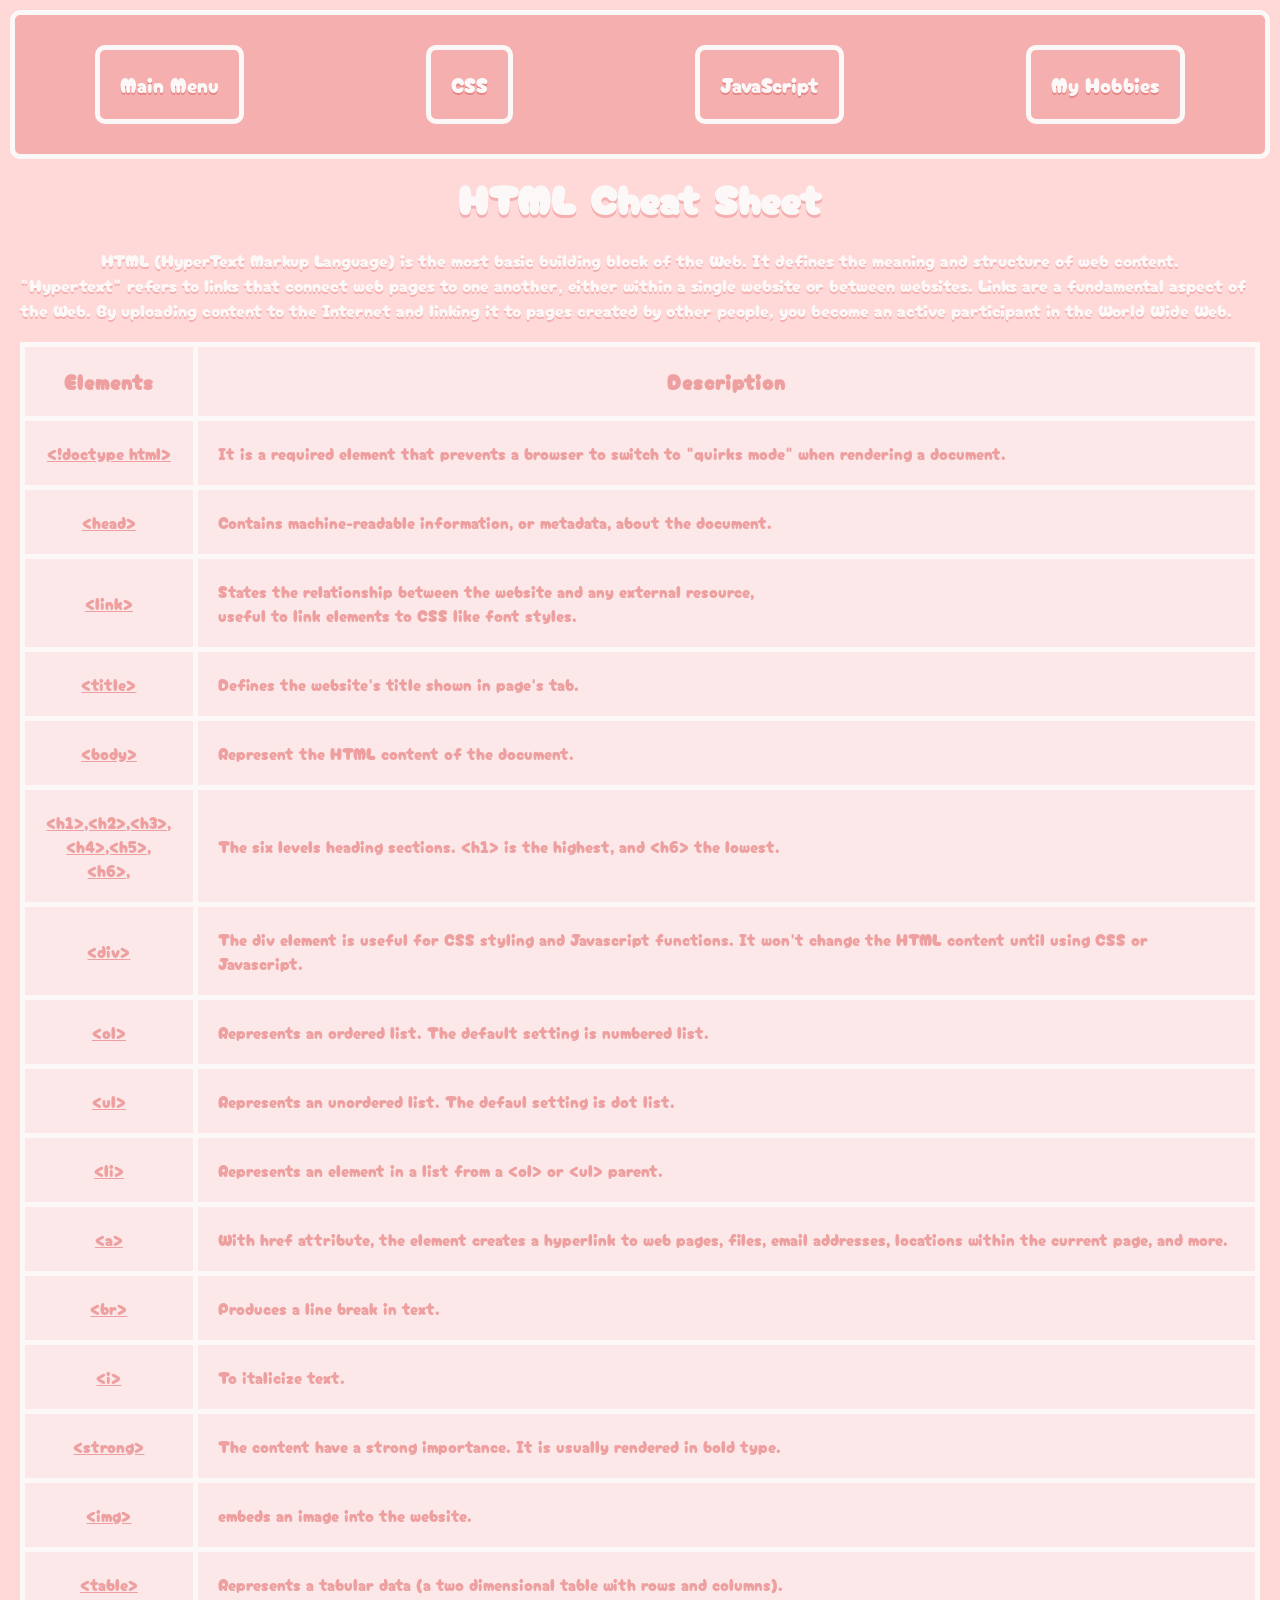
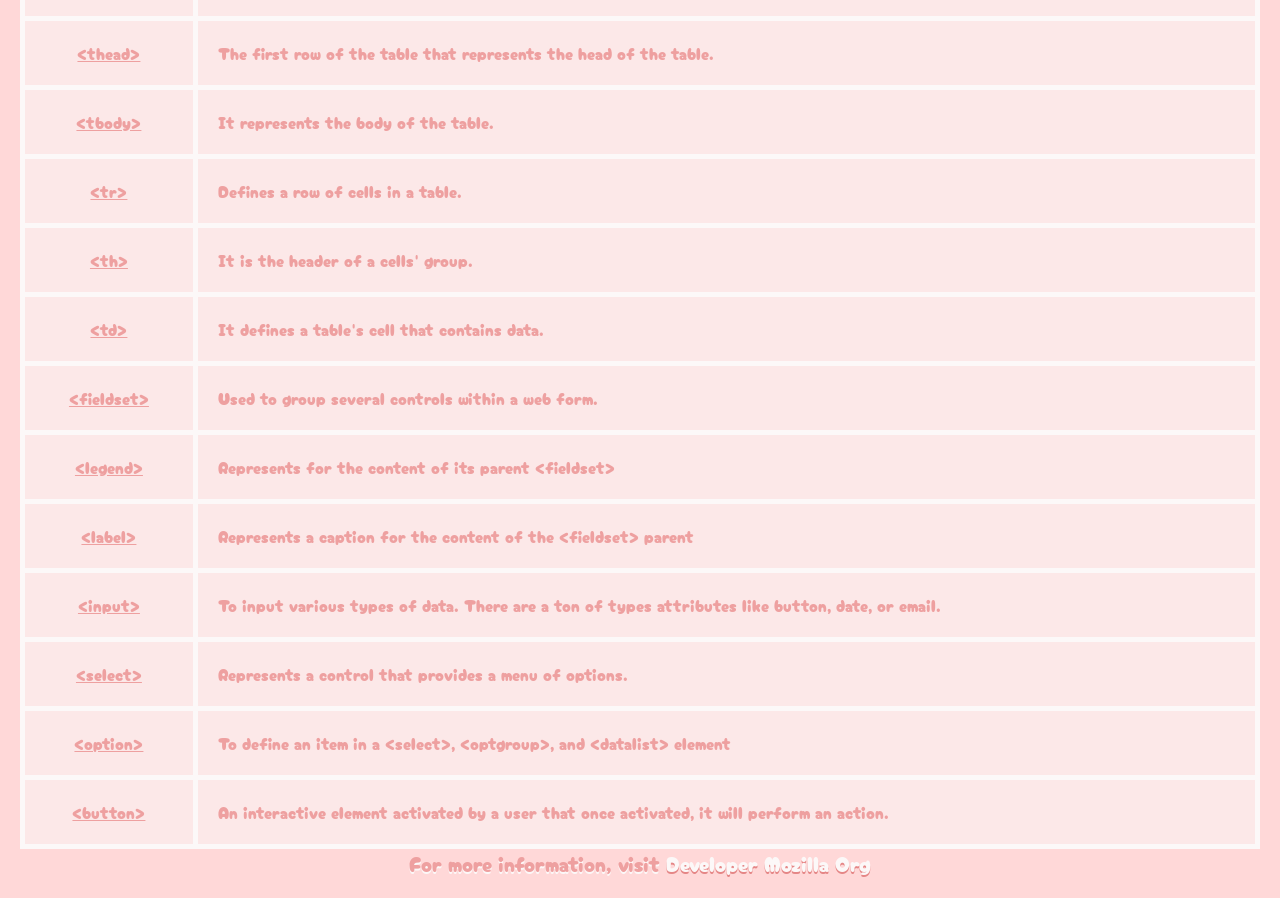
<file: Final_Project/HTML/HTML_Sheet.html>
<!DOCTYPE html>

<html lang="en">
    <head>
        <meta charset="UTF-8">
        <meta name="viewport" content="width=device-width, initial-scale=1.0">
        <link rel="stylesheet" href="../CSS/style.css">
        <link href="https://fonts.googleapis.com/css2?family=Cherry+Bomb+One&display=swap" rel="stylesheet">
        <link rel="stylesheet" href="https://cdnjs.cloudflare.com/ajax/libs/font-awesome/4.7.0/css/font-awesome.min.css">

        <title>HTML Cheat Sheet</title>
    </head>

    <body>
        <div class="Bar" id="bar">
            <a href="javascript:void(0);" class="icon" onclick="hamburgerMenu()">
                <i class="fa fa-bars"></i>
            </a>

            <ul>
                <li><a href="Index.html">Main Menu</a></li>
                <li><a href="CSS_Sheet.html">CSS</a></li>
                <li><a href="JavaScript_Sheet.html">JavaScript</a></li>
                <li><a href="My_Hobbies.html">My Hobbies</a></li>
            </ul>
        </div>

        <div class="Content">

        <h2>HTML Cheat Sheet</h2>

        <div class="Description">
            <p>
                HTML (HyperText Markup Language) is the most basic building block of the Web. It defines the meaning and structure of web content.
            </p>
            <br>
            <p>
                "Hypertext" refers to links that connect web pages to one another, either within a single website or between websites.
                 Links are a fundamental aspect of the Web. By uploading content to the Internet and linking it to pages created by other people, you become an active participant in the World Wide Web.
            </p>
        </div>

        <div class="Table">
            <table>
                <caption>
                    For more information, visit <a href="https://developer.mozilla.org/en-US/docs/Web/HTML/Reference/Elements">Developer Mozilla Org</a>
                </caption>
                <thead>
                    <tr>
                        <th>Elements</th>
                        <th>Description</th>
                    </tr>
                </thead>

                <tbody>
                    <tr>
                        <th>&lt;!doctype html&gt;</th>
                        <td>It is a required element that prevents a browser to switch to "quirks mode" when rendering a document.</td>
                    </tr>

                    <tr>
                        <th>&lt;head&gt;</th>
                        <td>Contains machine-readable information, or metadata, about the document.</td>
                    </tr>

                    <tr>
                        <th>&lt;link&gt;</th>
                        <td>States the relationship between the website and any external resource, <br>
                        useful to link elements to CSS like font styles.</td>
                    </tr>

                    <tr>
                        <th>&lt;title&gt;</th>
                        <td>Defines the website's title shown in page's tab.</td>
                    </tr>

                    <tr>
                        <th>&lt;body&gt;</th>
                        <td>Represent the HTML content of the document.</td>
                    </tr>

                    <tr>
                        <th>&lt;h1&gt;,&lt;h2&gt;,&lt;h3&gt;,<br>
                            &lt;h4&gt;,&lt;h5&gt;,&lt;h6&gt;,</th>
                        <td>The six levels heading sections. &lt;h1&gt; is the highest, and &lt;h6&gt; the lowest.</td>
                    </tr>

                    <tr>
                        <th>&lt;div&gt;</th>
                        <td>The div element is useful for CSS styling and Javascript functions. It won't change the HTML content until using CSS or Javascript.</td>
                    </tr>

                    <tr>
                        <th>&lt;ol&gt;</th>
                        <td>Represents an ordered list. The default setting is numbered list.</td>
                    </tr>

                    <tr>
                        <th>&lt;ul&gt;</th>
                        <td>Represents an unordered list. The defaul setting is dot list.</td>
                    </tr>

                    <tr>
                        <th>&lt;li&gt;</th>
                        <td>Represents an element in a list from a &lt;ol&gt; or &lt;ul&gt; parent.</td>
                    </tr>

                    <tr>
                        <th>&lt;a&gt;</th>
                        <td>With href attribute, the element creates a hyperlink to web pages, files, email addresses, locations within the current page, and more.</td>
                    </tr>

                    <tr>
                        <th>&lt;br&gt;</th>
                        <td>Produces a line break in text.</td>
                    </tr>

                    <tr>
                        <th>&lt;i&gt;</th>
                        <td>To italicize text.</td>
                    </tr>

                    <tr>
                        <th>&lt;strong&gt;</th>
                        <td>The content have a strong importance. It is usually rendered in bold type.</td>
                    </tr>

                    <tr>
                        <th>&lt;img&gt;</th>
                        <td>embeds an image into the website.</td>
                    </tr>

                    <tr>
                        <th>&lt;table&gt;</th>
                        <td>Represents a tabular data (a two dimensional table with rows and columns).</td>
                    </tr>

                    <tr>
                        <th>&lt;thead&gt;</th>
                        <td>The first row of the table that represents the head of the table.</td>
                    </tr>

                    <tr>
                        <th>&lt;tbody&gt;</th>
                        <td>It represents the body of the table.</td>
                    </tr>

                    <tr>
                        <th>&lt;tr&gt;</th>
                        <td>Defines a row of cells in a table.</td>
                    </tr>

                    <tr>
                        <th>&lt;th&gt;</th>
                        <td>It is the header of a cells' group.</td>
                    </tr>

                    <tr>
                        <th>&lt;td&gt;</th>
                        <td>It defines a table's cell that contains data.</td>
                    </tr>

                    <tr>
                        <th>&lt;fieldset&gt;</th>
                        <td>Used to group several controls within a web form.</td>
                    </tr>

                    <tr>
                        <th>&lt;legend&gt;</th>
                        <td>Represents for the content of its parent &lt;fieldset&gt;</td>
                    </tr>

                    <tr>
                        <th>&lt;label&gt;</th>
                        <td>Represents a caption for the content of the &lt;fieldset&gt; parent</td>
                    </tr>

                    <tr>
                        <th>&lt;input&gt;</th>
                        <td>To input various types of data. There are a ton of types attributes like button, date, or email.</td>
                    </tr>

                    <tr>
                        <th>&lt;select&gt;</th>
                        <td>Represents a control that provides a menu of options.</td>
                    </tr>

                    <tr>
                        <th>&lt;option&gt;</th>
                        <td>To define an item in a &lt;select&gt;, &lt;optgroup&gt;, and &lt;datalist&gt; element</td>
                    </tr>

                    <tr>
                        <th>&lt;button&gt;</th>
                        <td>An interactive element activated by a user that once activated, it will perform an action.</td>
                    </tr>
                </tbody>
            </table>
        </div>
        
        </div>

        <script src="../JS/script.js"></script>
    </body>
</html>
</file>
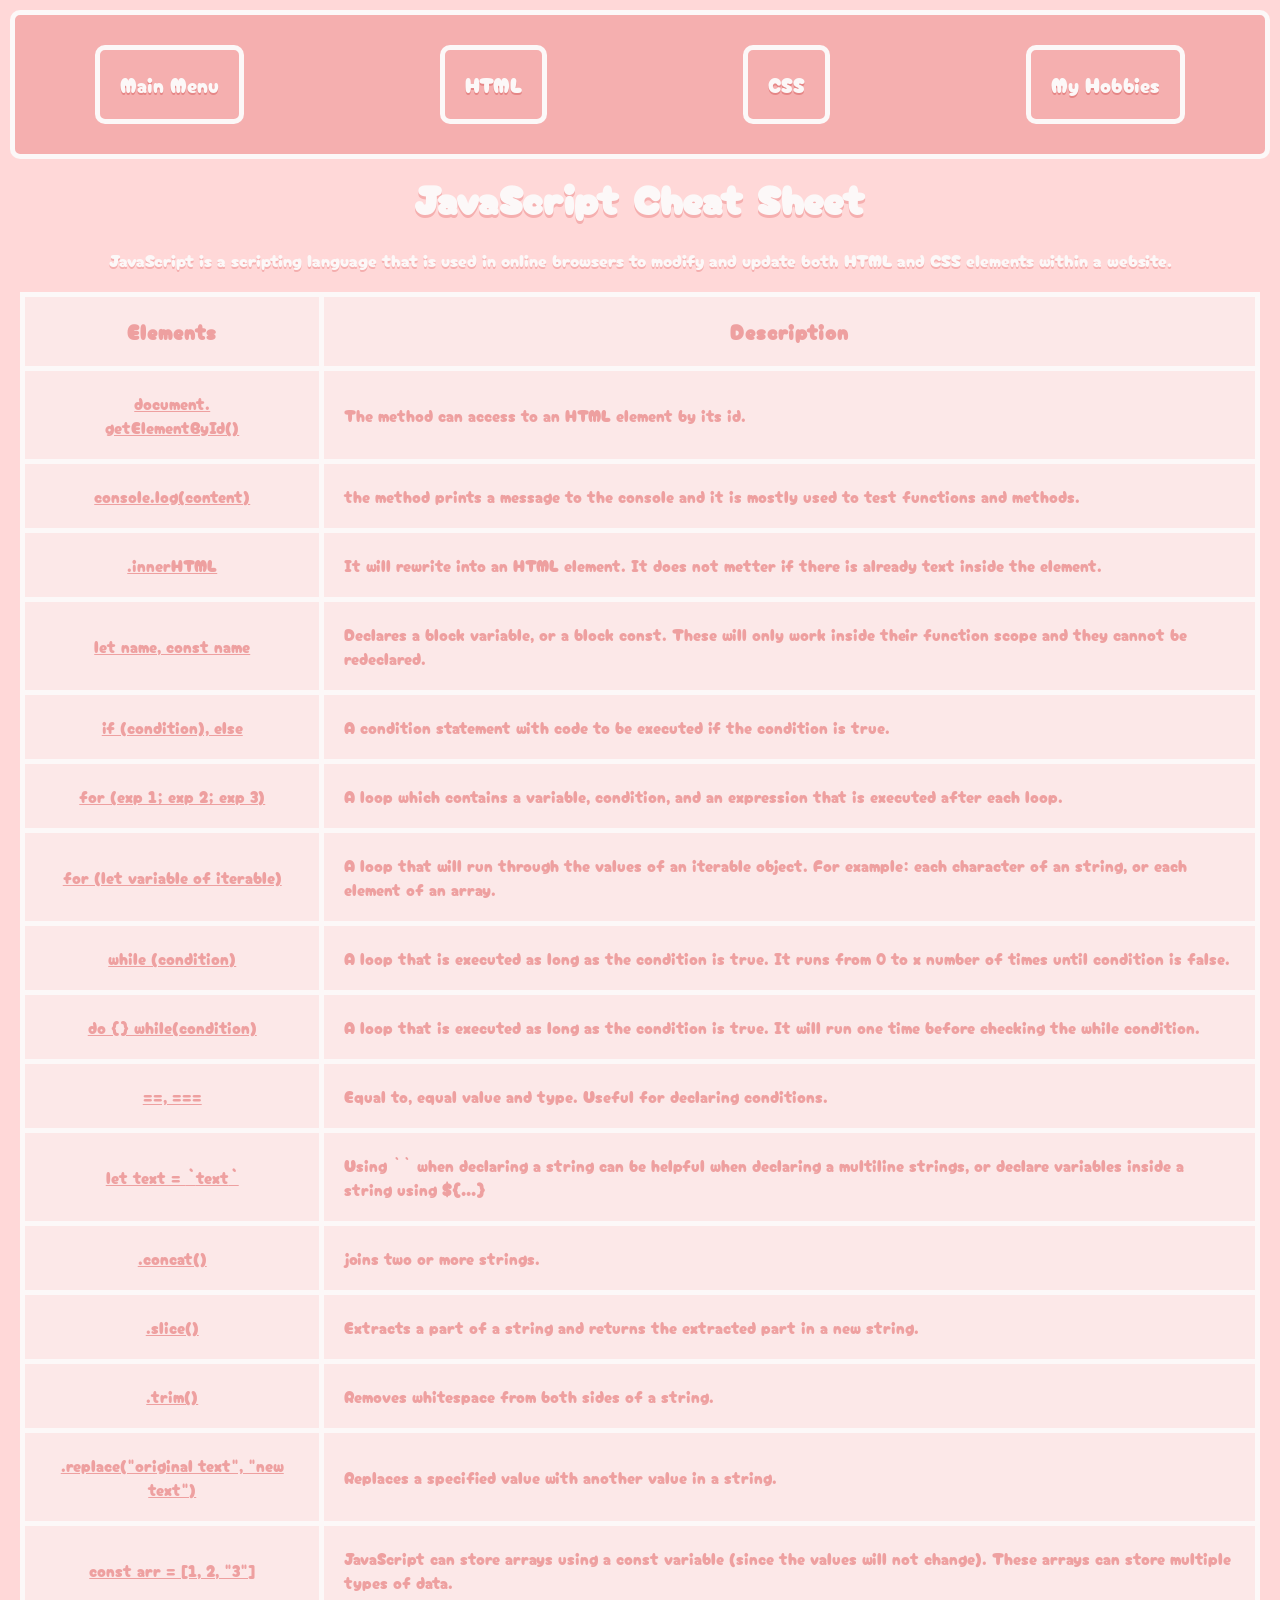
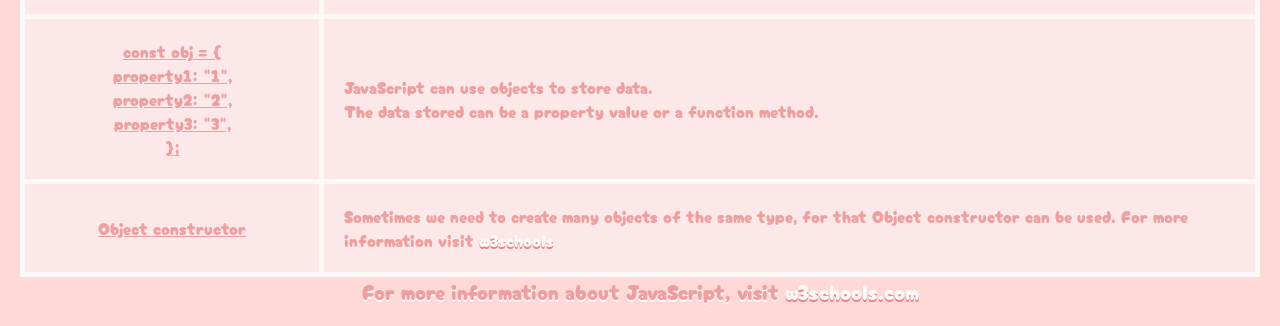
<file: Final_Project/HTML/JavaScript_Sheet.html>
<!DOCTYPE html>

<html lang="en">
    <head>
        <meta charset="UTF-8">
        <meta name="viewport" content="width=device-width, initial-scale=1.0">
        <link rel="stylesheet" href="../CSS/style.css">
        <link href="https://fonts.googleapis.com/css2?family=Cherry+Bomb+One&display=swap" rel="stylesheet">
        <link rel="stylesheet" href="https://cdnjs.cloudflare.com/ajax/libs/font-awesome/4.7.0/css/font-awesome.min.css">

        <title>JavaScript Cheat Sheet</title>
    </head>

    <body>
        <div class="Bar" id="bar">
            <a href="javascript:void(0);" class="icon" onclick="hamburgerMenu()">
                <i class="fa fa-bars"></i>
            </a>

            <ul>
                <li><a href="Index.html">Main Menu</a></li>
                <li><a href="HTML_Sheet.html">HTML</a></li>
                <li><a href="CSS_Sheet.html">CSS</a></li>
                <li><a href="My_Hobbies.html">My Hobbies</a></li>
            </ul>
        </div>

        <h2>JavaScript Cheat Sheet</h2>

                <div class="Description">
            <p>
                JavaScript is a scripting language that is used in online browsers to modify and update both HTML and CSS elements within a website.
            </p>
        </div>

        <div class="Table">
            <table>
                <caption>
                    For more information about JavaScript, visit <a href="https://www.w3schools.com/js/default.asp">w3schools.com</a>
                </caption>

                <thead>
                    <tr>
                        <th>Elements</th>
                        <th>Description</th>
                    </tr>
                </thead>

                <tbody>
                    <tr>
                        <th>document.<br>getElementById()</th>
                        <td>The method can access to an HTML element by its id.</td>
                    </tr>

                    <tr>
                        <th>console.log(content)</th>
                        <td>the method prints a message to the console and it is mostly used to test functions and methods.</td>
                    </tr>

                    <tr>
                        <th>.innerHTML</th>
                        <td>It will rewrite into an HTML element. It does not metter if there is already text inside the element.</td>
                    </tr>

                    <tr>
                        <th>let name, const name</th>
                        <td>Declares a block variable, or a block const. These will only work inside their function scope and they cannot be redeclared.</td>
                    </tr>

                    <tr>
                        <th>if (condition), else</th>
                        <td>A condition statement with code to be executed if the condition is true.</td>
                    </tr>

                    <tr>
                        <th>for (exp 1; exp 2; exp 3)</th>
                        <td>A loop which contains a variable, condition, and an expression that is executed after each loop. </td>
                    </tr>

                    <tr>
                        <th>for (let variable of iterable)</th>
                        <td>A loop that will run through the values of an iterable object. For example: each character of an string, or each element of an array.</td>
                    </tr>

                    <tr>
                        <th>while (condition)</th>
                        <td>A loop that is executed as long as the condition is true. It runs from 0 to x number of times until condition is false.</td>
                    </tr>

                    <tr>
                        <th>do {} while(condition)</th>
                        <td>A loop that is executed as long as the condition is true. It will run one time before checking the while condition.</td>
                    </tr>

                    <tr>
                        <th>==, ===</th>
                        <td>Equal to, equal value and type. Useful for declaring conditions.</td>
                    </tr>

                    <tr>
                        <th>let text = <strong>`</strong>text<strong>`</strong></th>
                        <td>Using `` when declaring a string can be helpful when declaring a multiline strings, or declare variables inside a string using <strong>${...}</strong></td>
                    </tr>

                    <tr>
                        <th>.concat()</th>
                        <td>joins two or more strings.</td>
                    </tr>

                    <tr>
                        <th>.slice()</th>
                        <td>Extracts a part of a string and returns the extracted part in a new string.</td>
                    </tr>

                    <tr>
                        <th>.trim()</th>
                        <td>Removes whitespace from both sides of a string.</td>
                    </tr>

                    <tr>
                        <th>.replace("original text", "new text")</th>
                        <td>Replaces a specified value with another value in a string.</td>
                    </tr>

                    <tr>
                        <th>const arr = [1, 2, "3"]</th>
                        <td>JavaScript can store arrays using a const variable (since the values will not change). These arrays can store multiple types of data.</td>
                    </tr>

                    <tr>
                        <th>
                            const obj = { <br>
                            property1: "1", <br>
                            property2: "2", <br>
                            property3: "3",<br>
                            };
                        </th>
                        <td>
                            JavaScript can use objects to store data. <br>
                            The data stored can be a property value or a function method.
                        </td>
                    </tr>

                    <tr>
                        <th>Object constructor</th>
                        <td>Sometimes we need to create many objects of the same type, for that Object constructor can be used. For more information visit <a href="https://www.w3schools.com/js/js_object_constructors.asp">w3schools</a></td>
                    </tr>
                </tbody>
            </table>
        </div>

        <script src="../JS/script.js"></script>
    </body>
</html>
</file>
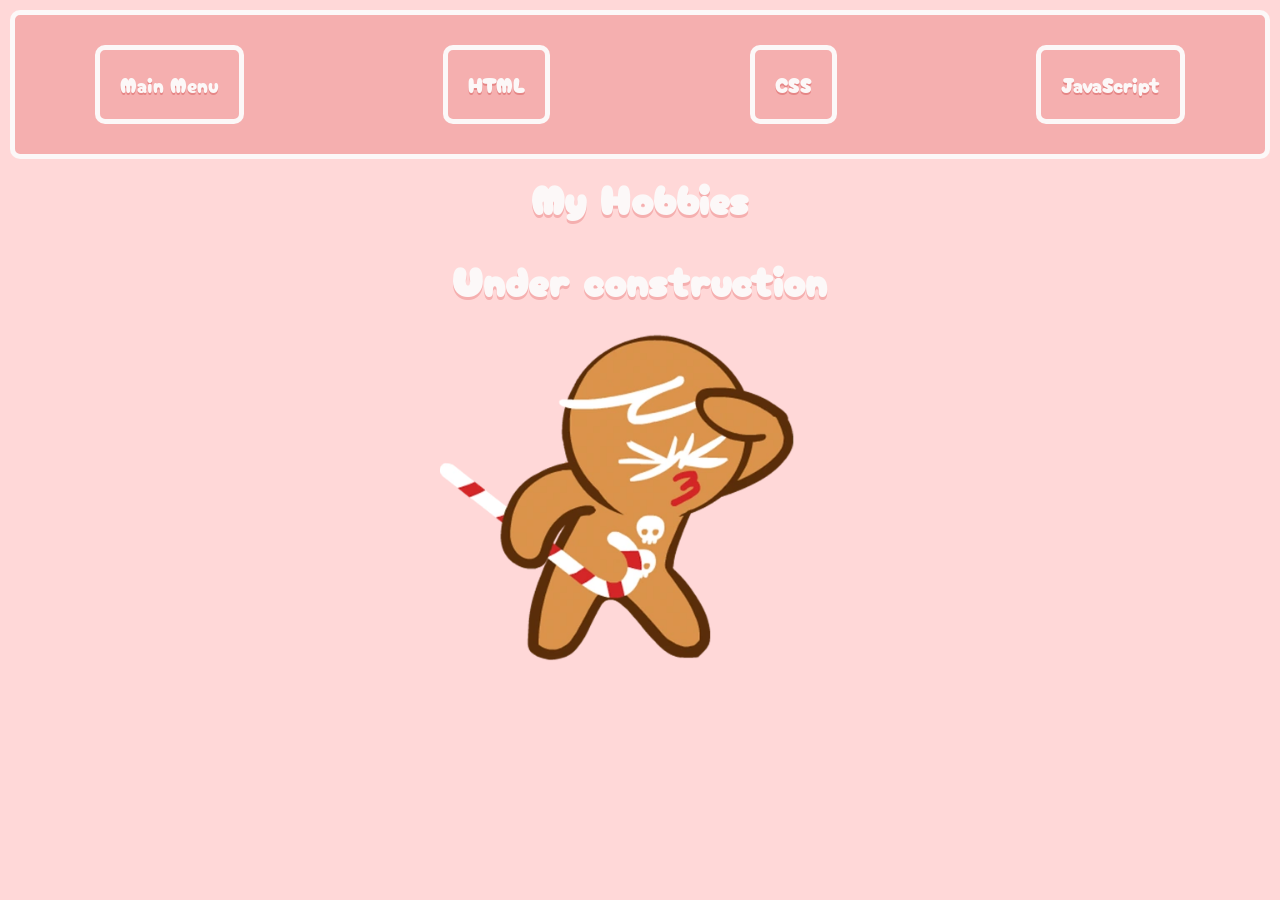
<file: Final_Project/HTML/My_Hobbies.html>
<!DOCTYPE html>

<html lang="en">
    <head>
        <meta charset="UTF-8">
        <meta name="viewport" content="width=device-width, initial-scale=1.0">
        <link rel="stylesheet" href="../CSS/style.css">
        <link href="https://fonts.googleapis.com/css2?family=Cherry+Bomb+One&display=swap" rel="stylesheet">
        <link rel="stylesheet" href="https://cdnjs.cloudflare.com/ajax/libs/font-awesome/4.7.0/css/font-awesome.min.css">

        <title>My Hobbies</title>
    </head>

    <body>
        <div class="Bar" id="bar">
            <a href="javascript:void(0);" class="icon" onclick="hamburgerMenu()">
                <i class="fa fa-bars"></i>
            </a>

            <ul>
                <li><a href="Index.html">Main Menu</a></li>
                <li><a href="HTML_Sheet.html">HTML</a></li>
                <li><a href="CSS_Sheet.html">CSS</a></li>
                <li><a href="JavaScript_Sheet.html">JavaScript</a></li>
            </ul>
        </div>

        <h2>My Hobbies</h2>

        <br>

        <h2>Under construction</h2>

        <br>

        <img src="../Images/GingerBraveOops.png" alt="oops" id="imgClick">

        <script src="../JS/script.js"></script>
    </body>
</html>
</file>
<file: CSS/style.css>
/*Main Body*/
* {
    margin: 0;
    padding: 0;
}

body {
  background-color: rgb(255, 216, 216);
  font-family: "Cherry Bomb One", system-ui;
  color: rgb(252, 248, 248);
  font-style: normal;
}

/*Links*/
a:link {
  text-decoration: none;
  color: rgb(252, 248, 248);
  text-shadow: 0px 2px rgb(229, 134, 134)
}

a:visited {
  color: wheat;
}

a:hover {
  color: white;
  line-height: 115%;
}


/* div.Bar, div.MainBar {
    margin: 0;
    padding: 0;
} */

/*Fonts*/
h2 {
  font-size: 40px;
  text-align: center;
}

h3 {
  font-size: 30px;
}

p {
  font-size: 17px;
}

h3, p {
  text-shadow: 0px 2px rgb(245, 175, 175);
}

h2 {
  text-shadow: 0px 3px rgb(245, 175, 175);
  letter-spacing: 1px;
}


/*Bars (Not main)*/
div.Bar {
  background-color: rgb(245, 175, 175);
  border: 5px solid rgb(252, 248, 248);
  border-radius: 10px;
  margin: 10px;
  /* position: fixed; */
}

div.Bar li{
    border: 5px solid rgb(252, 248, 248);
    border-radius: 10px;
    padding: 20px;
    font-size: 20px;
    margin-left: 50px;
    margin-right: 50px;
}

div.Bar ul {
    display: flex;
    flex-wrap: wrap;
    border-radius: 10px;
    justify-content: space-between;
    list-style-type: none;
    text-align: center;


}

/*Hamburger menu for mobile/tablet view*/
/*Hamburger icon default display*/
.icon {
  display: none;
}

/*
padding for ul element if the screen is greater than 1045px
This is to avoid extra space at the bottom of the hamburger bar button
*/
@media (min-width: 1045px) {
  .Bar ul {
    padding: 30px;
  }
}

/*
padding for ul element if the screen is greater than 1045px
This is to avoid extra space at the bottom of the hamburger bar button
*/
@media (max-width: 1045px) {
  .Bar ul {
    flex-direction: column;
    justify-content: space-around;
    padding: 0px;
  }

  /*remove the li list if small screen*/
  .Bar li {
    display: none;
    margin-bottom: 10px;
    margin-top: 10px;
  }

  /*brings li list back if active class is added into bar class element*/
  .Bar.active li {
    display: inline;
  }

  /*Icon settings if screen small*/
  .icon {
    display: flex;
    flex-wrap: wrap;
    justify-content: center;
    align-items: center;
    height: 100%;
    font-size: 50px;
    font-stretch: 300%;
    padding: 20px;
  }
}

/*Content*/
/* .Content {
  z-index: -1;
  position: relative;
  top: 170px;
} */

/*Main Bar*/
main{ 
    display: flex;
    flex-wrap: wrap;
    justify-content: space-around;
    flex-direction: row;
    align-items: center;
    height: 100%;
    /* margin: 20px; */
    box-sizing: border-box;
}

/*Changes main menu flex direction if screen small*/
@media (max-width: 834px) {
  main {
    flex-direction: column;
  }
}

div.MainBar {
    display: flex;
    align-items: stretch;
    flex-direction: column;
    background-color: rgb(245, 175, 175);
    border: 5px solid rgb(252, 248, 248);
    border-radius: 10px;
    padding: 30px;
    margin: 20px;
    box-sizing: border-box;
}

div.MainBar p {
    display: block;
    justify-content: space-between;
    text-align: center;
    margin: 30px;
    border: 5px solid rgb(252, 248, 248);
    border-radius: 10px;
    padding: 20px;
    font-size: 30px;
}

div.MainContent {
  display: flex;
  flex: 0 0 50%;
  flex-direction: column;
  background-color: rgb(251, 239, 239);
  color: rgb(245, 175, 175);
  border-radius: 20px;
  padding: 30px;
  margin: 20px;
  box-sizing: border-box;
}

.MainContent:not(MainBar) > p, h3 {
  background-color: rgb(255, 180, 180);
  color: rgb(255, 235, 235);
  text-shadow: 0px 2px rgb(229, 134, 134);
  padding: 5px;
  padding-left: 15px;
  margin: 6px;
  border-radius: 10px;
}

.MainContent:not(MainBar) > h2 {
  text-shadow: 0px 3px rgb(229, 134, 134);
}

.MainContent:not(MainBar) > h3 {
  text-align: center;
  padding-right: 10px;
}

/*Description*/
div.Description {
  display: flex;
  flex-wrap: wrap;
  justify-content: center;
  margin: 20px;
}

/*Tables*/
div.Table {
  display: flex;
  flex-wrap: wrap;
  justify-content: center;
  flex: 0 0 50%;
  color: rgb(238, 160, 160);
  margin: 20px;
  caption-side: bottom;
}

div.Table caption {
  text-shadow: 0px 2px rgb(252, 248, 248);
}

table, th, td {
  border: 1px solid;
  background-color: rgb(252, 232, 232);
  border: 5px solid rgb(252, 248, 248);
  border-collapse: collapse;
  padding: 20px;
}

thead th {
  font-size: 20px;
  letter-spacing: 1px;
}

tbody th {
  font-weight: normal;
  text-decoration: underline;
}

caption {
  font-size: 20px;
}

caption a:visited {
  color: rgb(254, 237, 206);
}


/*Draggable image*/
#container {
  z-index: 2;
  position: fixed;
  top: 78%;
  left: 65vmin;
  cursor: move;
}

#image {
  width: 150px;
}

#imgClick {
  display: flex;
  width: 400px;
  justify-content: center;
  margin: 0 auto;
}
</file>
<file: Final_Project/CSS/style.css>
/*Main Body*/
* {
    margin: 0;
    padding: 0;
}

body {
  background-color: rgb(255, 216, 216);
  font-family: "Cherry Bomb One", system-ui;
  color: rgb(252, 248, 248);
  font-style: normal;
}

/*Links*/
a:link {
  text-decoration: none;
  color: rgb(252, 248, 248);
  text-shadow: 0px 2px rgb(229, 134, 134)
}

a:visited {
  color: wheat;
}

a:hover {
  color: white;
  line-height: 115%;
}


/* div.Bar, div.MainBar {
    margin: 0;
    padding: 0;
} */

/*Fonts*/
h2 {
  font-size: 40px;
  text-align: center;
}

h3 {
  font-size: 30px;
}

p {
  font-size: 17px;
}

h3, p {
  text-shadow: 0px 2px rgb(245, 175, 175);
}

h2 {
  text-shadow: 0px 3px rgb(245, 175, 175);
  letter-spacing: 1px;
}


/*Bars (Not main)*/
div.Bar {
  background-color: rgb(245, 175, 175);
  border: 5px solid rgb(252, 248, 248);
  border-radius: 10px;
  margin: 10px;
  /* position: fixed; */
}

div.Bar li{
    border: 5px solid rgb(252, 248, 248);
    border-radius: 10px;
    padding: 20px;
    font-size: 20px;
    margin-left: 50px;
    margin-right: 50px;
}

div.Bar ul {
    display: flex;
    flex-wrap: wrap;
    border-radius: 10px;
    justify-content: space-between;
    list-style-type: none;
    text-align: center;


}

/*Hamburger menu for mobile/tablet view*/
/*Hamburger icon default display*/
.icon {
  display: none;
}

/*
padding for ul element if the screen is greater than 1045px
This is to avoid extra space at the bottom of the hamburger bar button
*/
@media (min-width: 1045px) {
  .Bar ul {
    padding: 30px;
  }
}

/*
padding for ul element if the screen is greater than 1045px
This is to avoid extra space at the bottom of the hamburger bar button
*/
@media (max-width: 1045px) {
  .Bar ul {
    flex-direction: column;
    justify-content: space-around;
    padding: 0px;
  }

  /*remove the li list if small screen*/
  .Bar li {
    display: none;
    margin-bottom: 10px;
    margin-top: 10px;
  }

  /*brings li list back if active class is added into bar class element*/
  .Bar.active li {
    display: inline;
  }

  /*Icon settings if screen small*/
  .icon {
    display: flex;
    flex-wrap: wrap;
    justify-content: center;
    align-items: center;
    height: 100%;
    font-size: 50px;
    font-stretch: 300%;
    padding: 20px;
  }
}

/*Content*/
/* .Content {
  z-index: -1;
  position: relative;
  top: 170px;
} */

/*Main Bar*/
main{ 
    display: flex;
    flex-wrap: wrap;
    justify-content: space-around;
    flex-direction: row;
    align-items: center;
    height: 100%;
    /* margin: 20px; */
    box-sizing: border-box;
}

/*Changes main menu flex direction if screen small*/
@media (max-width: 834px) {
  main {
    flex-direction: column;
  }
}

div.MainBar {
    display: flex;
    align-items: stretch;
    flex-direction: column;
    background-color: rgb(245, 175, 175);
    border: 5px solid rgb(252, 248, 248);
    border-radius: 10px;
    padding: 30px;
    margin: 20px;
    box-sizing: border-box;
}

div.MainBar p {
    display: block;
    justify-content: space-between;
    text-align: center;
    margin: 30px;
    border: 5px solid rgb(252, 248, 248);
    border-radius: 10px;
    padding: 20px;
    font-size: 30px;
}

div.MainContent {
  display: flex;
  flex: 0 0 50%;
  flex-direction: column;
  background-color: rgb(251, 239, 239);
  color: rgb(245, 175, 175);
  border-radius: 20px;
  padding: 30px;
  margin: 20px;
  box-sizing: border-box;
}

.MainContent:not(MainBar) > p, h3 {
  background-color: rgb(255, 180, 180);
  color: rgb(255, 235, 235);
  text-shadow: 0px 2px rgb(229, 134, 134);
  padding: 5px;
  padding-left: 15px;
  margin: 6px;
  border-radius: 10px;
}

.MainContent:not(MainBar) > h2 {
  text-shadow: 0px 3px rgb(229, 134, 134);
}

.MainContent:not(MainBar) > h3 {
  text-align: center;
  padding-right: 10px;
}

/*Description*/
div.Description {
  display: flex;
  flex-wrap: wrap;
  justify-content: center;
  margin: 20px;
}

/*Tables*/
div.Table {
  display: flex;
  flex-wrap: wrap;
  justify-content: center;
  flex: 0 0 50%;
  color: rgb(238, 160, 160);
  margin: 20px;
  caption-side: bottom;
}

div.Table caption {
  text-shadow: 0px 2px rgb(252, 248, 248);
}

table, th, td {
  border: 1px solid;
  background-color: rgb(252, 232, 232);
  border: 5px solid rgb(252, 248, 248);
  border-collapse: collapse;
  padding: 20px;
}

thead th {
  font-size: 20px;
  letter-spacing: 1px;
}

tbody th {
  font-weight: normal;
  text-decoration: underline;
}

caption {
  font-size: 20px;
}

caption a:visited {
  color: rgb(254, 237, 206);
}


/*Draggable image*/
#container {
  z-index: 2;
  position: fixed;
  top: 78%;
  left: 65vmin;
  cursor: move;
}

#image {
  width: 150px;
}

#imgClick {
  display: flex;
  width: 400px;
  justify-content: center;
  margin: 0 auto;
}
</file>
